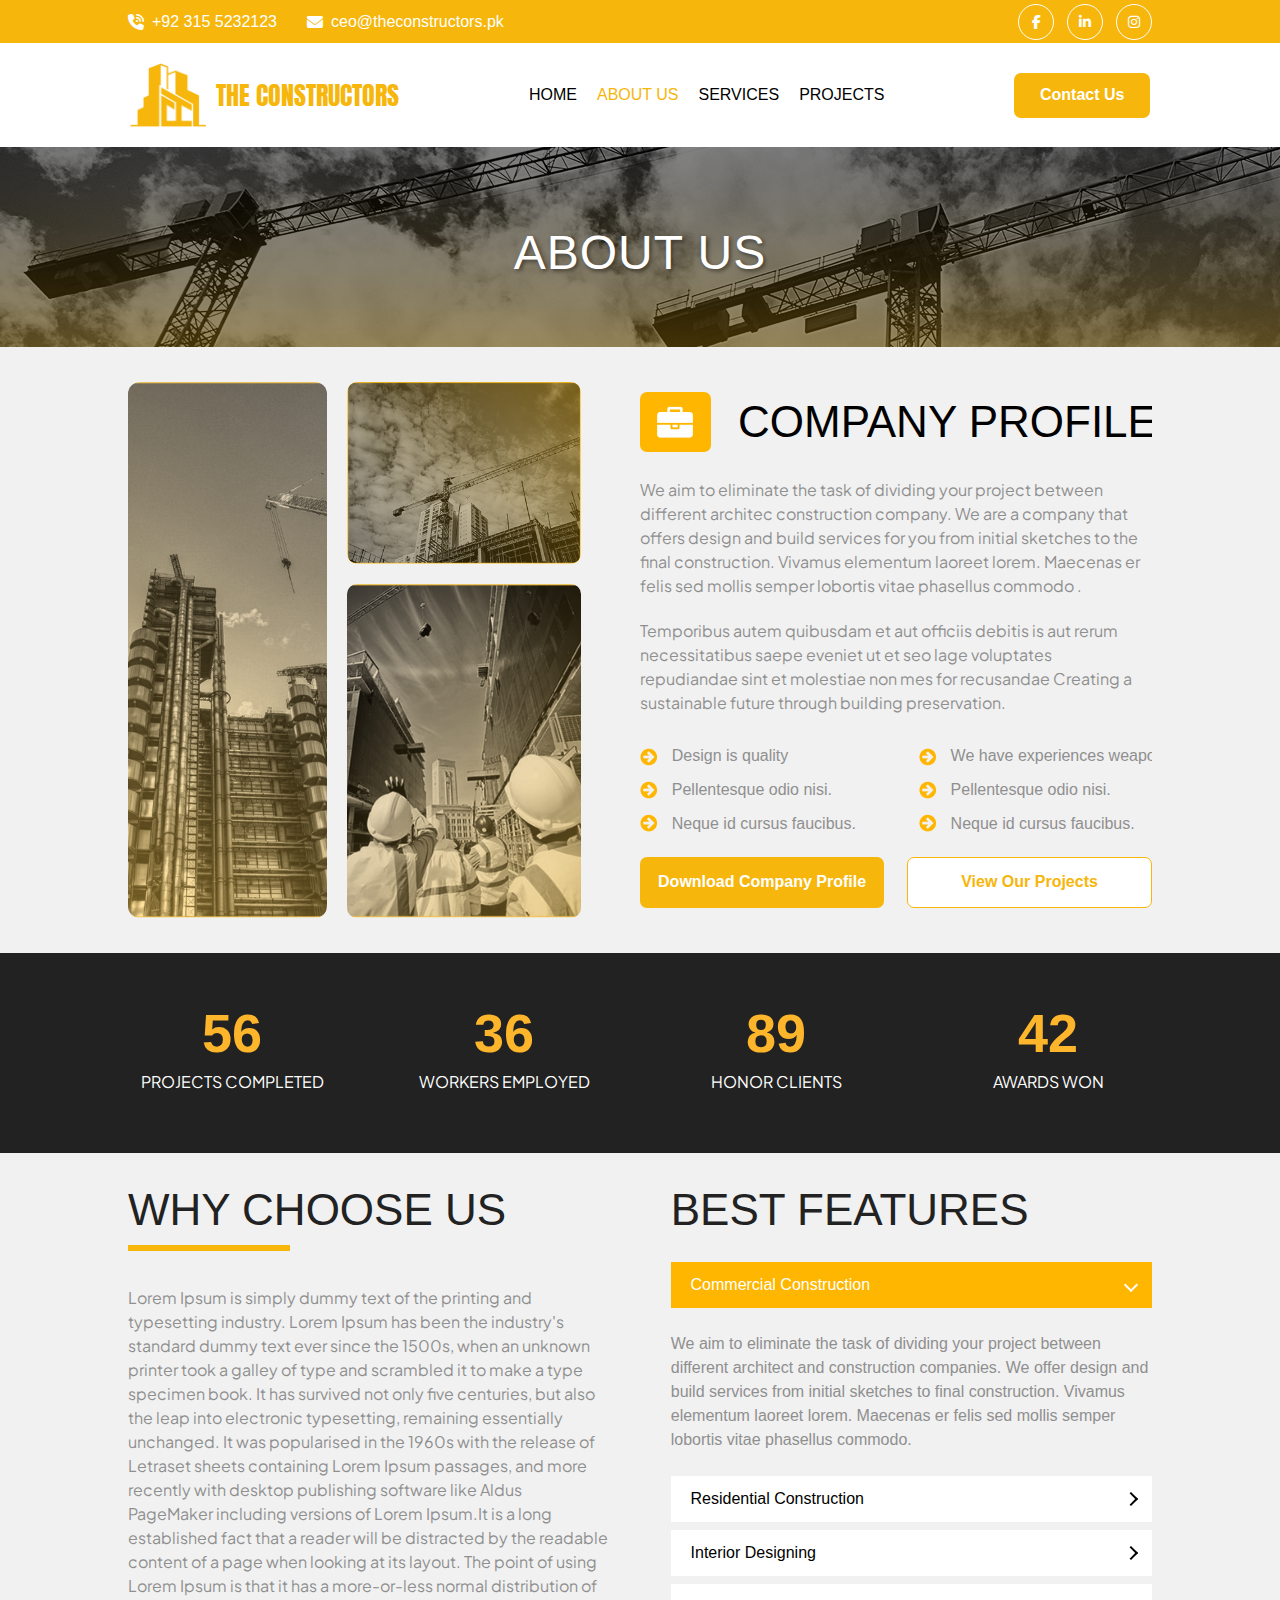
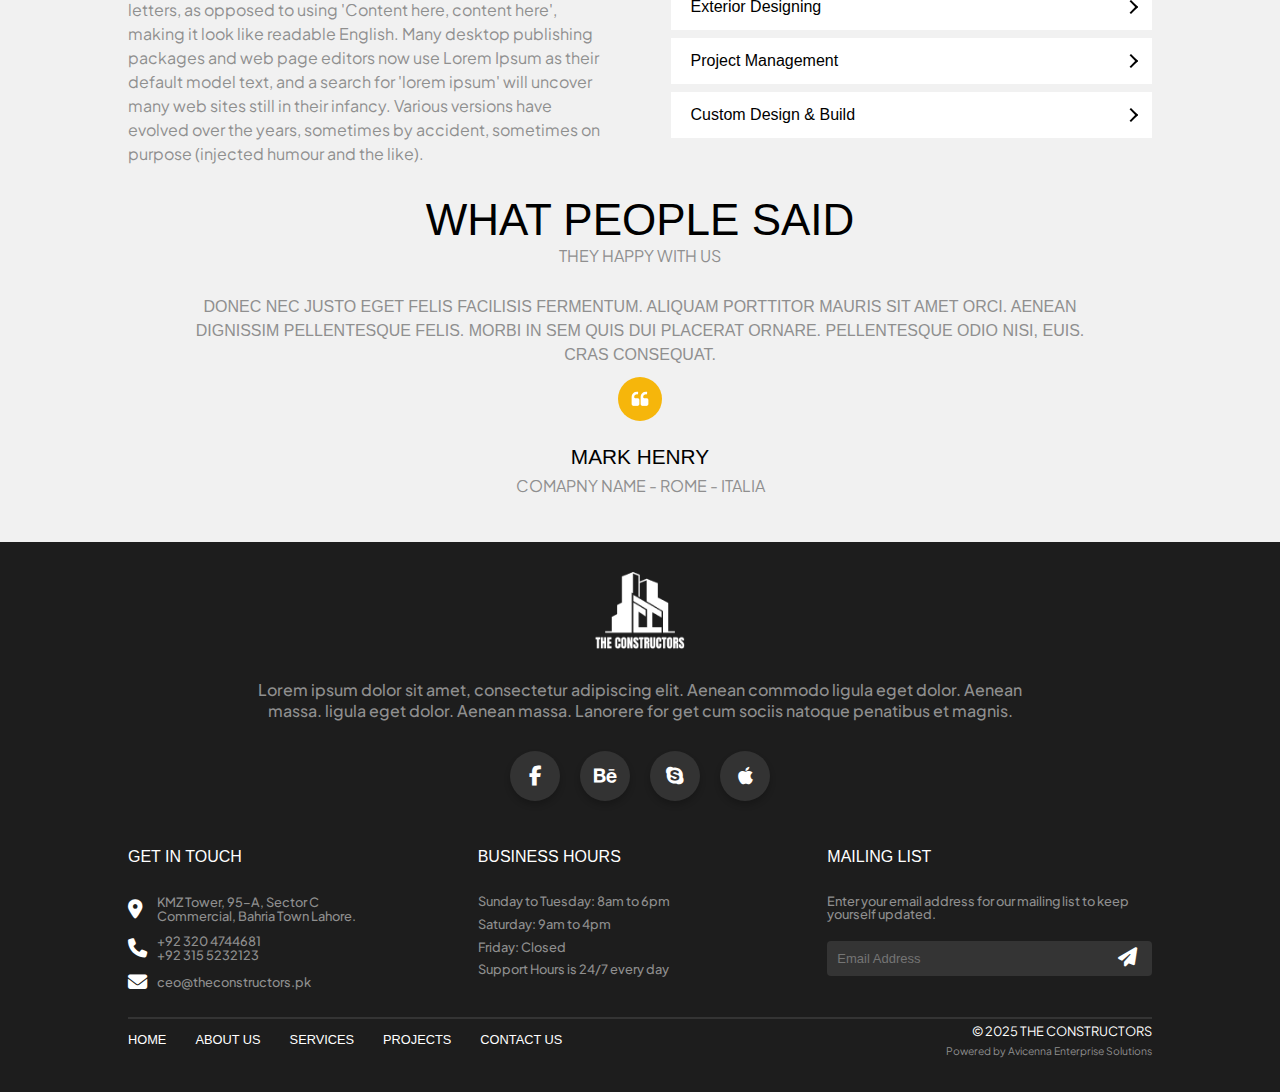
<file: about.html>
<!DOCTYPE html>
<html lang="en">

<head>
  <meta charset="UTF-8">
  <meta name="viewport" content="width=device-width, initial-scale=1.0">
  <title>Document</title>
  <link rel="stylesheet" href="about.css">
  <link rel="stylesheet" href="https://cdnjs.cloudflare.com/ajax/libs/font-awesome/6.4.0/css/all.min.css" />
  <link rel="preconnect" href="https://fonts.googleapis.com">
  <link rel="preconnect" href="https://fonts.gstatic.com" crossorigin>
  <link href="https://fonts.googleapis.com/css2?family=Anton&display=swap" rel="stylesheet">
  <link href="https://api.fontshare.com/v2/css?f[]=clash-display@500&display=swap" rel="stylesheet">

  <link rel="preconnect" href="https://fonts.googleapis.com">
  <link rel="preconnect" href="https://fonts.gstatic.com" crossorigin>
  <link
    href="https://fonts.googleapis.com/css2?family=DM+Serif+Display&family=Playfair+Display:ital@0;1&family=Plus+Jakarta+Sans:ital,wght@0,200..800;1,200..800&display=swap"
    rel="stylesheet">
</head>

<body>

  
  <header class="header-container">
    <div class="nav1">
      <div class="contact-info">
        <div class="contact-item">
          <i class="fa-solid fa-phone-volume"></i>
          <span>+92 315 5232123</span>
        </div>
        <div class="contact-item">
          <i class="fas fa-envelope"></i>
          <span>ceo@theconstructors.pk</span>
        </div>
      </div>

      <div class="social-icons">
        <div class="icon-circle">
          <i class="fab fa-facebook-f"></i>
        </div>
        <div class="icon-circle">
          <i class="fab fa-linkedin-in"></i>
        </div>
        <div class="icon-circle">
          <i class="fab fa-instagram"></i>
        </div>
      </div>
    </div>

    <div class="nav2">
      <nav class="container-nav2">
        <div class="logo">
          <div class="logo-image">
            <img src="./images/logoBrand.png" alt="logo" class="logoImage">
            <span>THE CONSTRUCTORS</span>
          </div>
        </div>
        <ul class="nav-links">
          <li><a href="./index.html" class="active-link">HOME</a></li>
          <li><a href="./about.html">ABOUT US</a></li>
          <li><a href="./services.html">SERVICES</a></li>
          <li><a href="./project.html">PROJECTS</a></li>
        </ul>
        <div class="hamburger">
          <button class="nav-button">
            <a href="./contact.html"> Contact Us</a>
          </button>
          <div class="hamburger-menu">☰</div>
        </div>
      </nav>

      <!-- Mobile Menu -->
      <div class="mobile-menu-links">
        <ul class="mobile-active-links">
          <li><a href="./index.html" class="mobile-active-link">HOME</a></li>
          <li><a href="./about.html">ABOUT US</a></li>
          <li><a href="./services.html">SERVICES</a></li>
          <li><a href="./project.html">PROJECTS</a></li>
          <li><a href="./contact.html">CONTACT US</a></li>
        </ul>
      </div>
    </div>
  </header>

  <section class="project-container">

    <div class="project-image">
      <img src="./images/banner.png" alt="About Us" class="aboutImage">
    </div>
    <div class="project-text">
      <div class="project-content">
        <h1>ABOUT US</h1>
      </div>


  </section>

  <section class="company-section">
    <section class="company-section-container">
      <div class="company-container">
        <div class="image-container">
          <div class="left-image">
            <img src="./images/about-company-image1.png" alt="Tall Building">
          </div>
          <div class="right-images">
            <img src="./images/about-company-image2.png" alt="Top Right" class="small-img">
            <img src="./images/about-company-image3.png" alt="Bottom Right" class="small-img2">
          </div>
        </div>
        <div class="content">
          <div class="company-contact">
            <div class="company-contact-info">
              <div class="title-row">
                <div class="icon-box"><img src="./images/about-company-png.png" alt="png"></div>
                <h2>COMPANY PROFILE</h2>
              </div>

              <div class="company-desc">
                <p class="desc">
                  We aim to eliminate the task of dividing your project between different architec construction company.
                  We are a company that offers design and build services for you from initial sketches to the final
                  construction. Vivamus elementum laoreet lorem. Maecenas er felis sed mollis semper lobortis vitae
                  phasellus commodo .
                </p>
                <p class="desc">
                  Temporibus autem quibusdam et aut officiis debitis is aut rerum necessitatibus saepe eveniet ut et seo
                  lage voluptates repudiandae sint et molestiae non mes for recusandae Creating a sustainable future
                  through building preservation.
                </p>
              </div>
            </div>

            <div class="features">
              <div class="features-list1">
                <img src="./images/aboutArrow.png" alt="" srcset="">
                <ul>
                  <li>Design is quality</li>
                  <li>Pellentesque odio nisi.</li>
                  <li>Neque id cursus faucibus.</li>
                </ul>
              </div>

              <div class="features-list2">
                <img src="./images/aboutArrow.png" alt="" srcset="">
                <ul>
                  <li>We have experiences weapons.</li>
                  <li>Pellentesque odio nisi.</li>
                  <li>Neque id cursus faucibus.</li>
                </ul>
              </div>
              <ul>

              </ul>
            </div>
          </div>

          <div class="buttons">
            <button class="company-profile-btn">Download Company Profile</button>
            <button class="our-project-btn">View Our Projects</button>
          </div>
        </div>

      </div>
    </section>

    <section class="company-records">
      <div class="company-records-container">
        <div class="record-info">
          <h1>56</h1>
          <p>PROJECTS COMPLETED</p>
        </div>
        <div class="record-info">
          <h1>36</h1>
          <p>WORKERS EMPLOYED</p>
        </div>
        <div class="record-info">
          <h1>89</h1>
          <p>HONOR CLIENTS</p>
        </div>
        <div class="record-info">
          <h1>42</h1>
          <p>AWARDS WON</p>
        </div>
      </div>
    </section>


    <section class="company-why-choose-us">
      <div class="left">
        <div class="left-content-heading">
          <div class="left-content-main">
            <h2>WHY CHOOSE US</h2>
          </div>
          <div class="underline"></div>
        </div>
        <div class="left-content-desc">
          <p>
            Lorem Ipsum is simply dummy text of the printing and typesetting industry. Lorem Ipsum has been the
            industry's standard dummy text ever since the 1500s, when an unknown printer took a galley of type and
            scrambled it to make a type specimen book. It has survived not only five centuries, but also the leap into
            electronic typesetting, remaining essentially unchanged. It was popularised in the 1960s with the release of
            Letraset sheets containing Lorem Ipsum passages, and more recently with desktop publishing software like
            Aldus PageMaker including versions of Lorem Ipsum.It is a long established fact that a reader will be
            distracted by the readable content of a page when looking at its layout. The point of using Lorem Ipsum is
            that it has a more-or-less normal distribution of letters, as opposed to using 'Content here, content here',
            making it look like readable English. Many desktop publishing packages and web page editors now use Lorem
            Ipsum as their default model text, and a search for 'lorem ipsum' will uncover many web sites still in their
            infancy. Various versions have evolved over the years, sometimes by accident, sometimes on purpose (injected
            humour and the like).
          </p>
        </div>

      </div>


      <div class="right">
        <div>
          <h2>BEST FEATURES</h2>
        </div>
        <div class="feature-list">
          <div class="feature-item activeDF">Commercial Construction</div>
          <div class="feature-description" style="display: flex;">
            We aim to eliminate the task of dividing your project between different architect and construction
            companies. We
            offer design and build services from initial sketches to final construction. Vivamus elementum laoreet
            lorem.
            Maecenas er felis sed mollis semper lobortis vitae phasellus commodo.
          </div>

          <div class="feature-item">Residential Construction</div>
          <div class="feature-description">
            Our team specializes in creating beautiful, functional living spaces that cater to your unique lifestyle and
            preferences. Ut enim ad minim veniam, quis nostrud exercitation ullamco laboris nisi ut aliquip ex ea
            commodo
            consequat.
          </div>

          <div class="feature-item">Interior Designing</div>
          <div class="feature-description">
            We transform interiors with a touch of elegance and creativity, ensuring every space reflects your
            personality
            and needs.
          </div>

          <div class="feature-item">Exterior Designing</div>
          <div class="feature-description">
            We blend aesthetics and functionality to create stunning exteriors that leave lasting impressions.
          </div>

          <div class="feature-item">Project Management</div>
          <div class="feature-description">
            We manage your projects from start to finish, ensuring they are delivered on time and within budget.
          </div>

          <div class="feature-item">Custom Design & Build</div>
          <div class="feature-description">
            We tailor design and construction solutions to meet your specific requirements, delivering results that
            exceed
            expectations.
          </div>
        </div>
      </div>

    </section>


    <section class="our-service">
      <div class="our-service-heading">
        <h1>WHAT PEOPLE SAID</h1>
        <p>THEY HAPPY WITH US</p>
      </div>
      <div class="our-service-desc">
        <div class="desc-heading">Donec nec justo eget felis facilisis fermentum. Aliquam porttitor mauris sit amet
          orci. Aenean dignissim
          pellentesque felis. Morbi in sem quis dui placerat ornare. Pellentesque odio nisi, euis. Cras consequat.</div>
        <div class="semicolen"><img src="./images/semicolen.png" alt=""></div>
        <div class="services-info">
          <h3>MARK HENRY</h3>
          <p>COMAPNY NAME - ROME - ITALIA</p>
        </div>

      </div>
    </section>

  </section>

  <footer class="site-footer">
    <div class="footer-top">
      <img src="./images/footerLogo.png" alt="The Constructors Logo" class="footer-logo" />
      <p class="footer-desc">
        Lorem ipsum dolor sit amet, consectetur adipiscing elit. Aenean commodo ligula eget dolor. Aenean massa.
        ligula eget dolor. Aenean massa. Lanorere for get cum sociis natoque penatibus et magnis.
      </p>
      <div class="footer-socials">
        <a href="#"><i class="fa-brands fa-facebook-f"></i></a>
        <a href="#"><i class="fa-brands fa-behance"></i></a>
        <a href="#"><i class="fa-brands fa-skype"></i></a>
        <a href="#"><i class="fa-brands fa-apple"></i></a>
      </div>
    </div>

    <div class="footer-columns">
      <div class="footer-col">
        <h4>GET IN TOUCH</h4>
         <p> <i class="fa-solid fa-location-dot"></i>KMZ Tower, 95–A, Sector C<br />Commercial, Bahria Town Lahore.</p>
        <p><i class="fa-solid fa-phone"></i> +92 320 4744681<br />+92 315 5232123</p>
        <p><i class="fa-solid fa-envelope"></i> ceo@theconstructors.pk</p>
      </div>

      <div class="footer-col sub-col">
        <h4>BUSINESS HOURS</h4>
        <p>Sunday to Tuesday: 8am to 6pm</p>
        <p>Saturday: 9am to 4pm</p>
        <p>Friday: Closed</p>
        <p>Support Hours is 24/7 every day</p>
      </div>

      <div class="footer-col sub-col">
        <h4>MAILING LIST</h4>
        <p>Enter your email address for our mailing list to keep yourself updated.</p>
        <form class="email-form">
          <input type="email" placeholder="Email Address" />
          <button type="submit"><i class="fa-solid fa-paper-plane"></i></button>
        </form>
      </div>
    </div>

    <div class="footer-bottom">
      <nav class="footer-nav">
         <nav class="footer-nav">
        <a href="index.html">HOME</a>
        <a href="about.html">ABOUT US</a>
        <a href="services.html">SERVICES</a>
        <a href="project.html">PROJECTS</a>
        <a href="contact.html">CONTACT US</a>
      </nav>
      </nav>
     <div class="footer-right">
      <p class="copyright">© 2025 THE CONSTRUCTORS</p>
      <a href="https://avicennaenterprise.com"><p class="powered-by">Powered by Avicenna Enterprise Solutions</p></a>
    </div>
    </div>
  </footer>

  <script src="./script.js"></script>
</body>

</html>
</file>
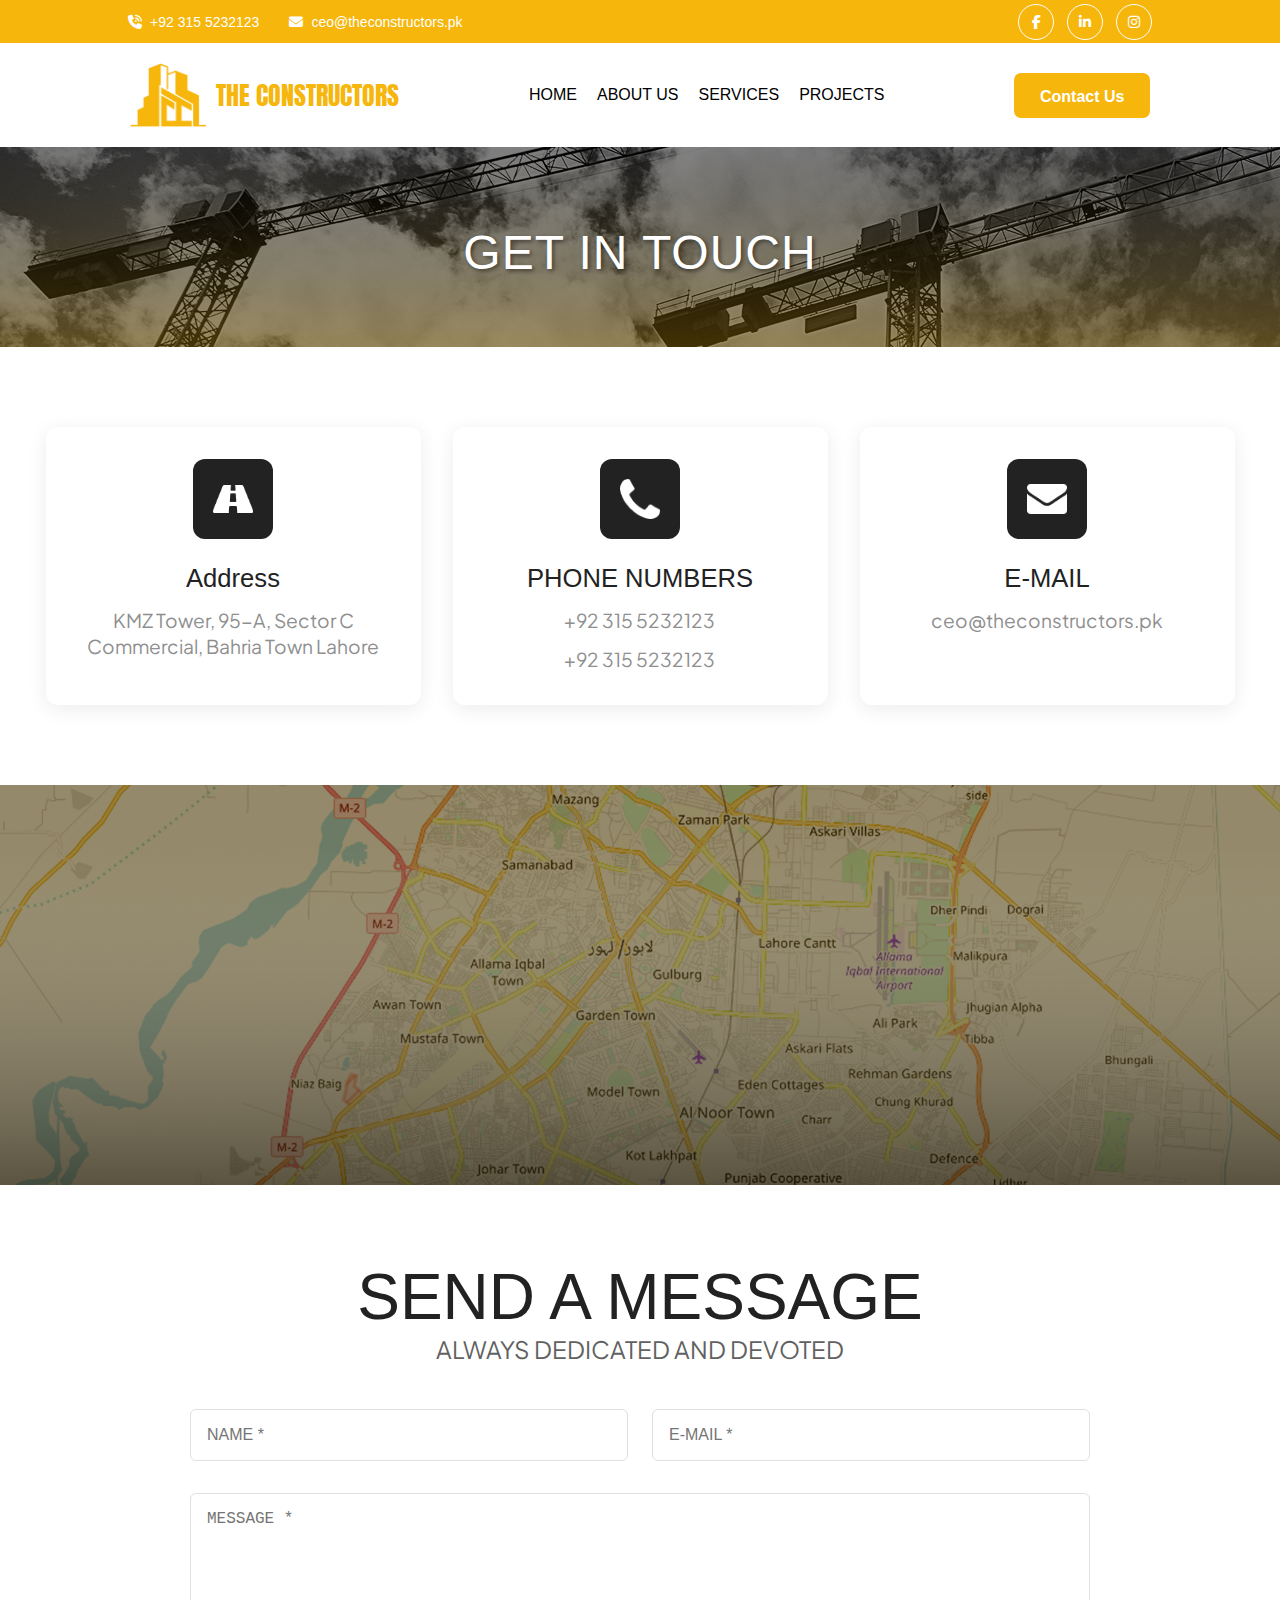
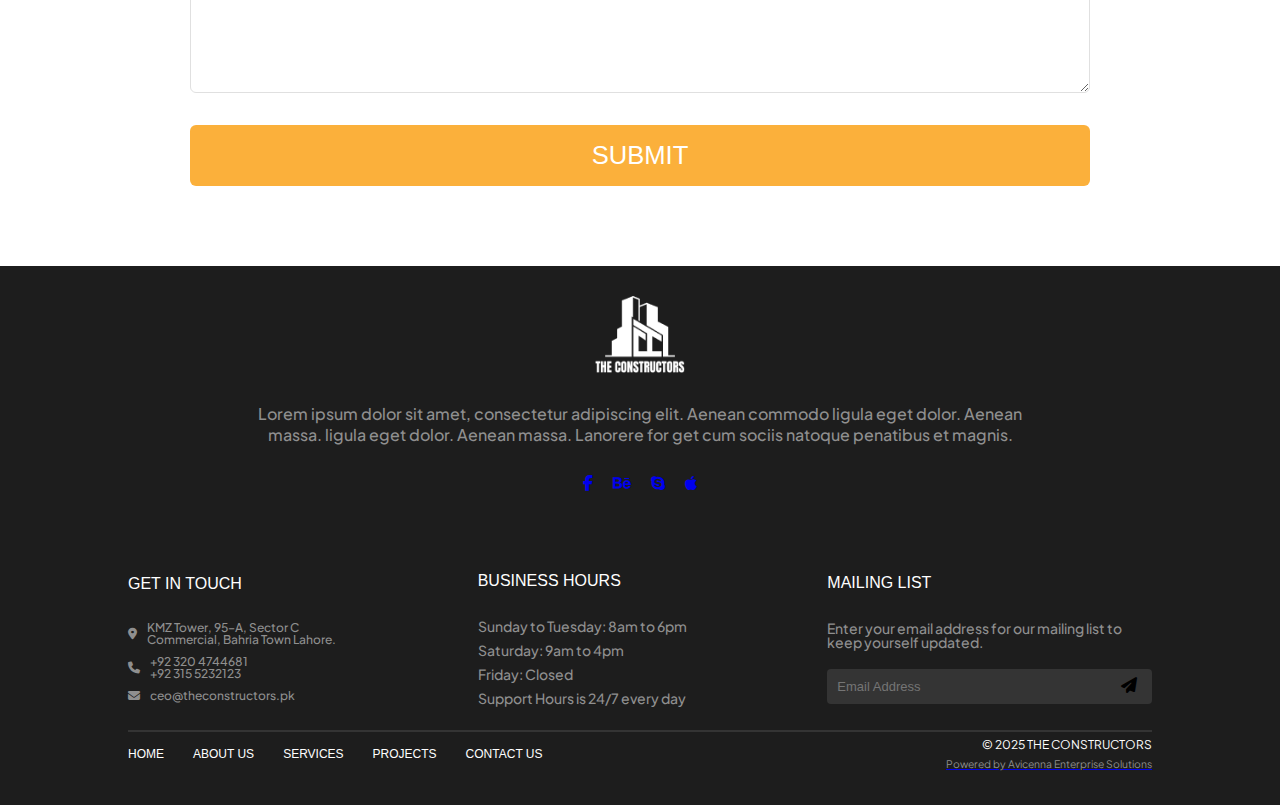
<file: contact.html>
<!DOCTYPE html>
<html lang="en">

<head>
  <meta charset="UTF-8">
  <meta name="viewport" content="width=device-width, initial-scale=1.0">
  <title>Document</title>
  <link rel="stylesheet" href="contact.css">
  <link rel="stylesheet" href="https://cdnjs.cloudflare.com/ajax/libs/font-awesome/6.4.0/css/all.min.css" />
  <link rel="preconnect" href="https://fonts.googleapis.com">
  <link rel="preconnect" href="https://fonts.gstatic.com" crossorigin>
  <link href="https://fonts.googleapis.com/css2?family=Anton&display=swap" rel="stylesheet">
  <link href="https://api.fontshare.com/v2/css?f[]=clash-display@500&display=swap" rel="stylesheet">
  <link rel="preconnect" href="https://fonts.googleapis.com">
  <link rel="preconnect" href="https://fonts.gstatic.com" crossorigin>
  <link
    href="https://fonts.googleapis.com/css2?family=DM+Serif+Display&family=Playfair+Display:ital@0;1&family=Plus+Jakarta+Sans:ital,wght@0,200..800;1,200..800&display=swap"
    rel="stylesheet">

</head>

<body>

  
  <header class="header-container">
    <div class="nav1">
      <div class="contact-info">
        <div class="contact-item">
          <i class="fa-solid fa-phone-volume"></i>
          <span>+92 315 5232123</span>
        </div>
        <div class="contact-item">
          <i class="fas fa-envelope"></i>
          <span>ceo@theconstructors.pk</span>
        </div>
      </div>

      <div class="social-icons">
        <div class="icon-circle">
          <i class="fab fa-facebook-f"></i>
        </div>
        <div class="icon-circle">
          <i class="fab fa-linkedin-in"></i>
        </div>
        <div class="icon-circle">
          <i class="fab fa-instagram"></i>
        </div>
      </div>
    </div>

    <div class="nav2">
      <nav class="container-nav2">
        <div class="logo">
          <div class="logo-image">
            <img src="./images/logoBrand.png" alt="logo" class="logoImage">
            <span>THE CONSTRUCTORS</span>
          </div>
        </div>
        <ul class="nav-links">
          <li><a href="./index.html" class="active-link">HOME</a></li>
          <li><a href="./about.html">ABOUT US</a></li>
          <li><a href="./services.html">SERVICES</a></li>
          <li><a href="./project.html">PROJECTS</a></li>
        </ul>
        <div class="hamburger">
          <button class="nav-button">
            <a href="./contact.html"> Contact Us</a>
          </button>
          <div class="hamburger-menu">☰</div>
        </div>
      </nav>

      <!-- Mobile Menu -->
      <div class="mobile-menu-links">
        <ul class="mobile-active-links">
          <li><a href="./index.html" class="mobile-active-link">HOME</a></li>
          <li><a href="./about.html">ABOUT US</a></li>
          <li><a href="./services.html">SERVICES</a></li>
          <li><a href="./project.html">PROJECTS</a></li>
          <li><a href="./contact.html">CONTACT US</a></li>
        </ul>
      </div>
    </div>
  </header>

  <section class="project-container">

    <div class="project-image">
      <img src="./images/banner.png" alt="About Us" class="aboutImage">
    </div>
    <div class="project-text">
      <div class="project-content">
        <h1>GET IN TOUCH</h1>
      </div>
    </div>

  </section>

  <section class="contact-container">
    <section class="address-container">
      <div class="address-content">
        <div class="address-icon">
          <img src="./images/contact-img.png" alt="">
        </div>
        <div class="address-text">
          <h2>Address</h2>
          <p>KMZ Tower, 95-A, Sector C Commercial, Bahria Town Lahore</p>
        </div>
      </div>

      <div class="address-content">
        <div class="address-icon">
          <img src="./images/phone-icon.png" alt="">
        </div>
        <div class="address-text">
          <h2>PHONE NUMBERS</h2>
          <p>+92 315 5232123</p>
          <p>+92 315 5232123</p>
        </div>
      </div>

      <div class="address-content">
        <div class="address-icon">
          <img src="./images/email-logo.png" alt="">
        </div>
        <div class="address-text">
          <h2>E-MAIL</h2>
          <p>ceo@theconstructors.pk</p>
        </div>
      </div>
    </section>

    <section class="map-container">
      <img src="./images/map.png" alt="" srcset="">
    </section>


    <section class="form-container">


      <div class="form-content">
        <div class="form-heading">
          <h1>SEND A MESSAGE</h1>
          <p>ALWAYS DEDICATED AND DEVOTED</p>
        </div>
        <form action="#">
          <div class="input-row">
            <input type="text" placeholder="NAME *" required>
            <input type="email" placeholder="E-MAIL *" required>
          </div>
          <textarea placeholder="MESSAGE *" required></textarea>
          <button type="submit">SUBMIT</button>
        </form>
      </div>


    </section>

  </section>


  <footer class="site-footer">
    <div class="footer-top">
      <img src="./images/footerLogo.png" alt="The Constructors Logo" class="footer-logo" />
      <p class="footer-desc">
        Lorem ipsum dolor sit amet, consectetur adipiscing elit. Aenean commodo ligula eget dolor. Aenean massa.
        ligula eget dolor. Aenean massa. Lanorere for get cum sociis natoque penatibus et magnis.
      </p>
      <div class="footer-socials">
        <a href="#"><i class="fa-brands fa-facebook-f"></i></a>
        <a href="#"><i class="fa-brands fa-behance"></i></a>
        <a href="#"><i class="fa-brands fa-skype"></i></a>
        <a href="#"><i class="fa-brands fa-apple"></i></a>
      </div>
    </div>

    <div class="footer-columns">
      <div class="footer-col">
        <h4>GET IN TOUCH</h4>
        <p> <i class="fa-solid fa-location-dot"></i>KMZ Tower, 95–A, Sector C<br />Commercial, Bahria Town Lahore.</p>
        <p><i class="fa-solid fa-phone"></i> +92 320 4744681<br />+92 315 5232123</p>
        <p><i class="fa-solid fa-envelope"></i> ceo@theconstructors.pk</p>
      </div>

      <div class="footer-col sub-col">
        <h4>BUSINESS HOURS</h4>
        <p>Sunday to Tuesday: 8am to 6pm</p>
        <p>Saturday: 9am to 4pm</p>
        <p>Friday: Closed</p>
        <p>Support Hours is 24/7 every day</p>
      </div>

      <div class="footer-col sub-col">
        <h4>MAILING LIST</h4>
        <p>Enter your email address for our mailing list to keep yourself updated.</p>
        <form class="email-form">
          <input type="email" placeholder="Email Address" />
          <button type="submit"><i class="fa-solid fa-paper-plane"></i></button>
        </form>
      </div>
    </div>

    <div class="footer-bottom">
      <nav class="footer-nav">
        <nav class="footer-nav">
        <a href="index.html">HOME</a>
        <a href="about.html">ABOUT US</a>
        <a href="services.html">SERVICES</a>
        <a href="project.html">PROJECTS</a>
        <a href="contact.html">CONTACT US</a>
      </nav>
      </nav>
     <div class="footer-right">
      <p class="copyright">© 2025 THE CONSTRUCTORS</p>
       <a href="https://avicennaenterprise.com"><p class="powered-by">Powered by Avicenna Enterprise Solutions</p></a>
    </div>
    </div>
  </footer>



  <script src="./script.js"></script>
</body>

</html>
</file>
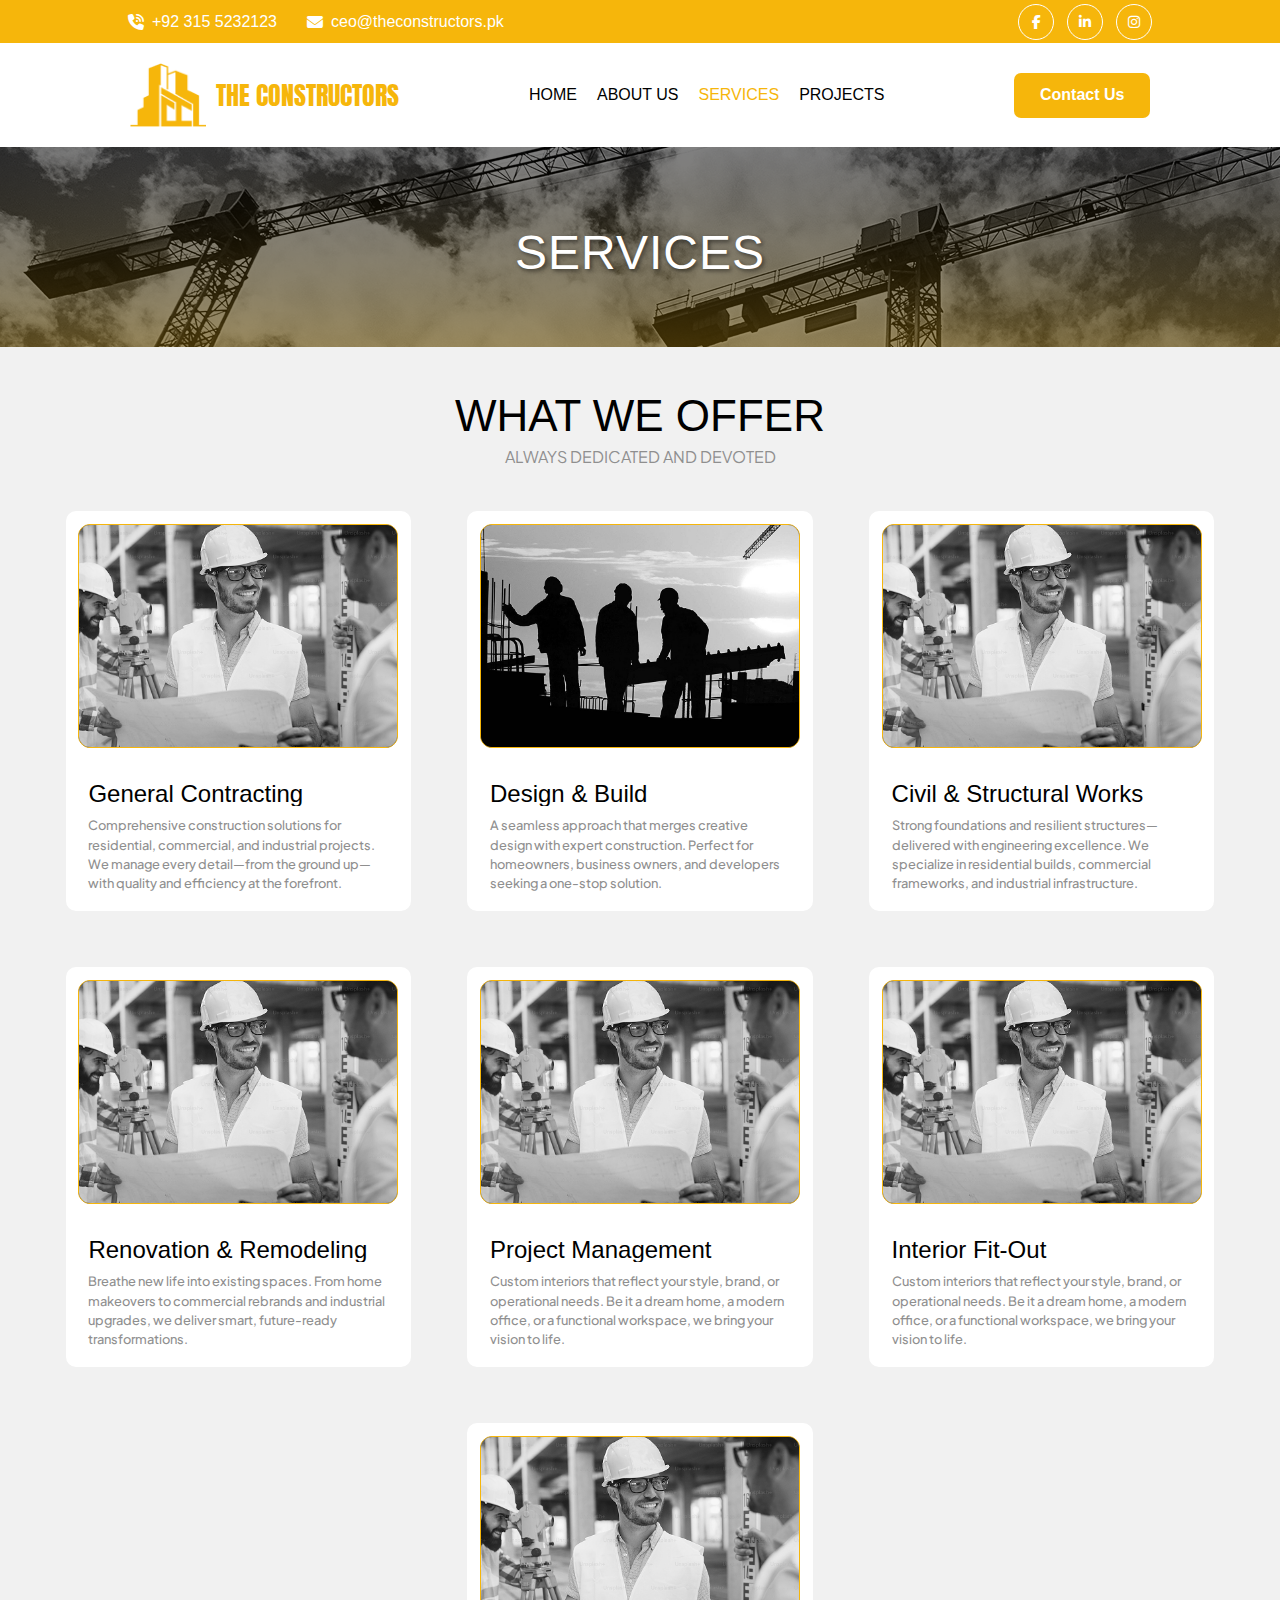
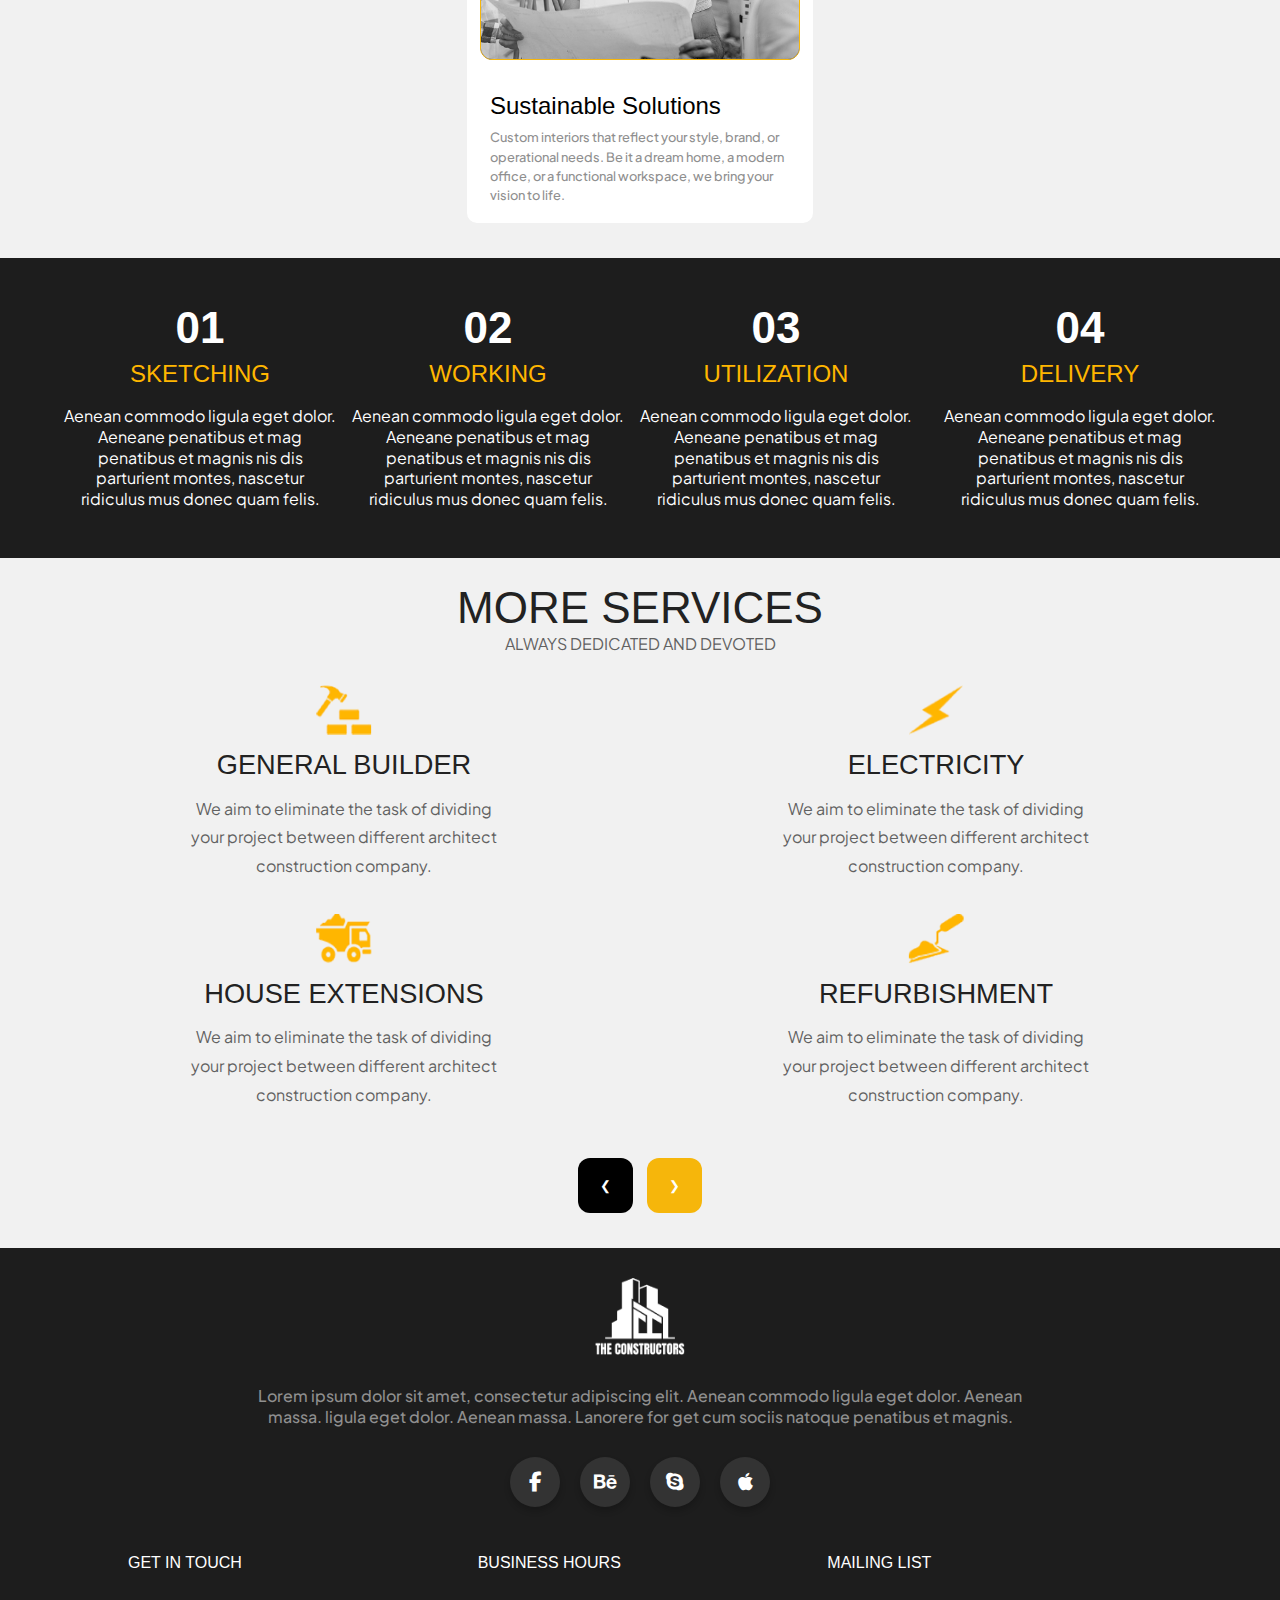
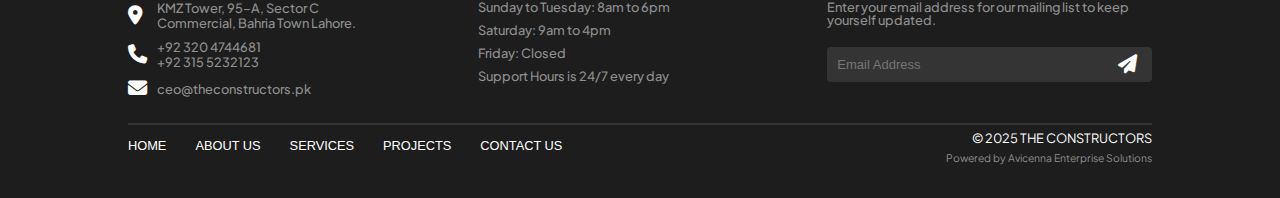
<file: services.html>
<!DOCTYPE html>
<html lang="en">

<head>
  <meta charset="UTF-8">
  <meta name="viewport" content="width=device-width, initial-scale=1.0">
  <title>Document</title>
  <link rel="stylesheet" href="services.css">
  <link rel="stylesheet" href="https://cdnjs.cloudflare.com/ajax/libs/font-awesome/6.4.0/css/all.min.css" />
  <link rel="preconnect" href="https://fonts.googleapis.com">
  <link rel="preconnect" href="https://fonts.gstatic.com" crossorigin>
  <link href="https://fonts.googleapis.com/css2?family=Anton&display=swap" rel="stylesheet">
  <link href="https://api.fontshare.com/v2/css?f[]=clash-display@500&display=swap" rel="stylesheet">

  <link rel="preconnect" href="https://fonts.googleapis.com">
  <link rel="preconnect" href="https://fonts.gstatic.com" crossorigin>
  <link
    href="https://fonts.googleapis.com/css2?family=DM+Serif+Display&family=Playfair+Display:ital@0;1&family=Plus+Jakarta+Sans:ital,wght@0,200..800;1,200..800&display=swap"
    rel="stylesheet">

</head>

<body>

   <header class="header-container">
    <div class="nav1">
      <div class="contact-info">
        <div class="contact-item">
          <i class="fa-solid fa-phone-volume"></i>
          <span>+92 315 5232123</span>
        </div>
        <div class="contact-item">
          <i class="fas fa-envelope"></i>
          <span>ceo@theconstructors.pk</span>
        </div>
      </div>
  
      <div class="social-icons">
        <div class="icon-circle">
          <i class="fab fa-facebook-f"></i>
        </div>
        <div class="icon-circle">
          <i class="fab fa-linkedin-in"></i>
        </div>
        <div class="icon-circle">
          <i class="fab fa-instagram"></i>
        </div>
      </div>
    </div>
  
    <div class="nav2">
      <nav class="container-nav2">
        <div class="logo">
          <div class="logo-image">
            <a href="index.html"><img src="./images/logoBrand.png" alt="logo" class="logoImage">
            <span>THE CONSTRUCTORS</span>
            </a>
          </div>
        </div>
        <ul class="nav-links">
          <li><a href="index.html" class="active-link">HOME</a></li>
          <li><a href="about.html">ABOUT US</a></li>
          <li><a href="services.html">SERVICES</a></li>
          <li><a href="project.html">PROJECTS</a></li>
        </ul>
        <div class="hamburger">
          <a href="./contact.html"> 
             <button  class="nav-button">
           Contact Us
          </button></a>
          <div class="hamburger-menu">☰</div>
        </div>
      </nav>
      
      <!-- Mobile Menu -->
      <div class="mobile-menu-links">
        <ul class="mobile-active-links">
          <li><a href="index.html" class="mobile-active-link">HOME</a></li>
          <li><a href="about.html">ABOUT US</a></li>
          <li><a href="services.html">SERVICES</a></li>
          <li><a href="project.html">PROJECTS</a></li>
          <li><a href="contact.html">CONTACT US</a></li>
        </ul>
      </div>
    </div>
  </header>

    <section class="project-container">

        <div class="project-image">
            <img src="./images/banner.png" alt="About Us" class="aboutImage">
        </div>
        <div class="project-text">
            <div class="project-content">
                <h1>SERVICES</h1>
            </div>


    </section>

  <section class="services-container">
    <section class="we-offers">
      <div class="offers-main-heading">
        <h1>WHAT WE OFFER</h1>
        <p>ALWAYS DEDICATED AND DEVOTED</p>
      </div>

      <div class="offers-content">
        <div class="offer-card">
          <img src="./images/projectPic4.png" alt="Offer 1" class="offer-image">
          <div class="card-content">
            <h2> General Contracting</h2>
            <p>Comprehensive construction solutions for residential, commercial, and industrial projects. We manage every detail—from the ground up—with quality and efficiency at the forefront.</p>

          </div>
        </div>


        <div class="offer-card">
          <img src="./images/projectPic1.png" alt="Offer 1" class="offer-image">
          <div class="card-content">
            <h2>Design & Build</h2>
            <p>A seamless approach that merges creative design with expert construction. Perfect for homeowners, business owners, and developers seeking a one-stop solution.</p>

          </div>
        </div>


        <div class="offer-card">
          <img src="./images/projectPic4.png" alt="Offer 1" class="offer-image">
          <div class="card-content">
            <h2>Civil & Structural Works</h2>
            <p>Strong foundations and resilient structures—delivered with engineering excellence. We specialize in residential builds, commercial frameworks, and industrial infrastructure.</p>

          </div>
        </div>

        <div class="offer-card">
          <img src="./images/projectPic4.png" alt="Offer 1" class="offer-image">
          <div class="card-content">
            <h2>Renovation & Remodeling</h2>
            <p>Breathe new life into existing spaces. From home makeovers to commercial rebrands and industrial upgrades, we deliver smart, future-ready transformations.</p>

          </div>
        </div>


        <div class="offer-card">
          <img src="./images/projectPic4.png" alt="Offer 1" class="offer-image">
          <div class="card-content">
            <h2>Project Management</h2>
            <p>Custom interiors that reflect your style, brand, or operational needs. Be it a dream home, a modern office, or a functional workspace, we bring your vision to life.</p>

          </div>
        </div>


        <div class="offer-card">
          <img src="./images/projectPic4.png" alt="Offer 1" class="offer-image">
          <div class="card-content">
            <h2>Interior Fit-Out</h2>
            <p>Custom interiors that reflect your style, brand, or operational needs. Be it a dream home, a modern office, or a functional workspace, we bring your vision to life.</p>

          </div>
        </div>


        
        <div class="offer-card">
          <img src="./images/projectPic4.png" alt="Offer 1" class="offer-image">
          <div class="card-content">
            <h2>Sustainable Solutions</h2>
            <p>Custom interiors that reflect your style, brand, or operational needs. Be it a dream home, a modern office, or a functional workspace, we bring your vision to life.</p>

          </div>
        </div>

  

      </div>
    </section>


    <section class="service-records">

      <div class="service-records-container">
        <div class="record-info">
          <div class="record-info-heading">
            <h1>01</h1>
            <h2>SKETCHING</h2>
          </div>
          <p>Aenean commodo ligula eget dolor. Aeneane penatibus et mag penatibus et magnis nis dis parturient montes,
            nascetur ridiculus mus donec quam felis.</p>
        </div>
        <div class="record-info">
          <div class="record-info-heading">
            <h1>02</h1>
            <h2>WORKING</h2>
          </div>

          <p>Aenean commodo ligula eget dolor. Aeneane penatibus et mag penatibus et magnis nis dis parturient montes,
            nascetur ridiculus mus donec quam felis.</p>
        </div>
        <div class="record-info">
          <div class="record-info-heading">
            <h1>03</h1>
            <h2>UTILIZATION</h2>
          </div>

          <p>Aenean commodo ligula eget dolor. Aeneane penatibus et mag penatibus et magnis nis dis parturient montes,
            nascetur ridiculus mus donec quam felis.
        </div>
        </p>
        <div class="record-info">
          <div class="record-info-heading">
            <h1>04</h1>
            <h2>DELIVERY</h2>
          </div>

          <p>Aenean commodo ligula eget dolor. Aeneane penatibus et mag penatibus et magnis nis dis parturient montes,
            nascetur ridiculus mus donec quam felis.</p>
        </div>
      </div>

    </section>


    <section class="more-services">
      <div class="more-services-container">
        <div class="more-services-heading">
          <h1>MORE SERVICES</h1>
          <p>ALWAYS DEDICATED AND DEVOTED</p>
        </div>
        <div class="more-services-container-content">
          <div class="more-service-item">

            <img src="./images/hammar.png" alt="General Builder">

            <h3>GENERAL BUILDER</h3>
            <p>We aim to eliminate the task of dividing your project between different architect construction company.
            </p>
          </div>
          <div class="more-service-item">

            <img src="./images/electricity.png" alt="Electricity">

            <h3>ELECTRICITY</h3>
            <p>We aim to eliminate the task of dividing your project between different architect construction company.
            </p>
          </div>
          <div class="more-service-item">

            <img src="./images/truck.png" alt="House Extensions">

            <h3>HOUSE EXTENSIONS</h3>
            <p>We aim to eliminate the task of dividing your project between different architect construction company.
            </p>
          </div>
          <div class="more-service-item">

            <img src="./images/kai.png" alt="Refurbishment">

            <h3>REFURBISHMENT</h3>
            <p>We aim to eliminate the task of dividing your project between different architect construction company.
            </p>
          </div>

          <div class="more-service-item">

            <img src="./images/truck.png" alt="House Extensions">

            <h3>HOUSE EXTENSIONS</h3>
            <p>We aim to eliminate the task of dividing your project between different architect construction company.
            </p>
          </div>

          <div class="more-service-item">

            <img src="./images/hammar.png" alt="General Builder">

            <h3>GENERAL BUILDER</h3>
            <p>We aim to eliminate the task of dividing your project between different architect construction company.
            </p>
          </div>
          <div class="more-service-item">

            <img src="./images/electricity.png" alt="Electricity">

            <h3>ELECTRICITY</h3>
            <p>We aim to eliminate the task of dividing your project between different architect construction company.
            </p>
          </div>

          <div class="more-service-item">

            <img src="./images/truck.png" alt="House Extensions">

            <h3>HOUSE EXTENSIONS</h3>
            <p>We aim to eliminate the task of dividing your project between different architect construction company.
            </p>
          </div>
          

        </div>
      </div>
      <div class="pagination">
        <button class="pagination-btn">❮</button>
        <button class="pagination-btn active">❯</button>
      </div>
    </section>

  </section>



  <footer class="site-footer">
    <div class="footer-top">
      <img src="./images/footerLogo.png" alt="The Constructors Logo" class="footer-logo" />
      <p class="footer-desc">
        Lorem ipsum dolor sit amet, consectetur adipiscing elit. Aenean commodo ligula eget dolor. Aenean massa.
        ligula eget dolor. Aenean massa. Lanorere for get cum sociis natoque penatibus et magnis.
      </p>
      <div class="footer-socials">
        <a href="#"><i class="fa-brands fa-facebook-f"></i></a>
        <a href="#"><i class="fa-brands fa-behance"></i></a>
        <a href="#"><i class="fa-brands fa-skype"></i></a>
        <a href="#"><i class="fa-brands fa-apple"></i></a>
      </div>
    </div>

    <div class="footer-columns">
      <div class="footer-col">
        <h4>GET IN TOUCH</h4>
       <p> <i class="fa-solid fa-location-dot"></i>KMZ Tower, 95–A, Sector C<br />Commercial, Bahria Town Lahore.</p>
        <p><i class="fa-solid fa-phone"></i> +92 320 4744681<br />+92 315 5232123</p>
        <p><i class="fa-solid fa-envelope"></i> ceo@theconstructors.pk</p>
      </div>

      <div class="footer-col sub-col">
        <h4>BUSINESS HOURS</h4>
        <p>Sunday to Tuesday: 8am to 6pm</p>
        <p>Saturday: 9am to 4pm</p>
        <p>Friday: Closed</p>
        <p>Support Hours is 24/7 every day</p>
      </div>

      <div class="footer-col sub-col">
        <h4>MAILING LIST</h4>
        <p>Enter your email address for our mailing list to keep yourself updated.</p>
        <form class="email-form">
          <input type="email" placeholder="Email Address" />
          <button type="submit"><i class="fa-solid fa-paper-plane"></i></button>
        </form>
      </div>
    </div>

    <div class="footer-bottom">
      <nav class="footer-nav">
        <nav class="footer-nav">
        <a href="index.html">HOME</a>
        <a href="about.html">ABOUT US</a>
        <a href="services.html">SERVICES</a>
        <a href="project.html">PROJECTS</a>
        <a href="contact.html">CONTACT US</a>
      </nav>
      </nav>
      <div class="footer-right">
      <p class="copyright">© 2025 THE CONSTRUCTORS</p>
       <a href="https://avicennaenterprise.com"><p class="powered-by">Powered by Avicenna Enterprise Solutions</p></a>
    </div>
    </div>
  </footer>



  <script src="./script.js"></script>
</body>

</html>
</file>
<file: about.css>
h1,
h2,
h3 {
  font-family: 'Clash Display', sans-serif;
}

p {
  font-family: "Plus Jakarta Sans", sans-serif;
  font-optical-sizing: auto;
  font-weight: 400;
  font-style: normal;
}

* {
  margin: 0;
  padding: 0;
  box-sizing: border-box;
}

body {
  width: 100vw;
  min-height: 100vh;
  font-family: sans-serif;
  overflow-x: hidden;
}

/* Header Container */
.header-container {
  width: 100%;
  position: relative;
  z-index: 1000;
}

/* Top Navigation (nav1) */
.nav1 {
  width: 100%;
  height: 2.6875rem;
  background-color: #F6B60B;
  display: flex;
  justify-content: space-between;
  align-items: center;
  padding: 0 10%;
}

.contact-info {
  display: flex;
  gap: 1.875rem;
  align-items: center;
}

.contact-item {
  color: white;
  display: flex;
  align-items: center;
  gap: 0.5rem;
}

.contact-item img {
  width: 1.0625rem;
  height: 0.9375rem;
}

.contact-item span {
  font-weight: 500;
  font-size: 1rem;
  line-height: 1.75rem;
}

.social-icons {
  display: flex;
  gap: 0.8125rem;
  align-items: center;
}

.icon-circle {
  width: 2.25rem;
  height: 2.25rem;
  border: 1px solid white;
  color: white;
  border-radius: 50%;
  display: flex;
  justify-content: center;
  align-items: center;
  font-size: 0.875rem;
  cursor: pointer;
  transition: background-color 0.3s;
}

.icon-circle:hover {
  background-color: rgba(255, 255, 255, 0.1);
}

/* Main Navigation (nav2) */
.nav2 {
  height: 6.5rem;
  width: 100%;
  display: flex;
  justify-content: center;
  align-items: center;
  background-color: white;
}

.container-nav2 {
  display: flex;
  justify-content: space-evenly;
  align-items: center;
  width: 100%;
}

.logo-image {
  display: flex;
  align-items: center;
  white-space: nowrap;
}
  .logo-image a{
    text-decoration: none;
    display: flex;
    justify-content: center;
    align-items: center;
  }


.logo-image img {
  width: auto;
  height: auto;
}

.logo-image span {
  font-size: 1.0444rem;
  font-weight: 400;
  color: #F6B60B;
  margin-left: 0.625rem;
  font-family: "Anton", sans-serif;
}

.nav-links {
  list-style: none;
  display: flex;
  gap: 1.25rem;
  align-items: center;
}

.nav-links a {
  text-decoration: none;
  color: black;
  font-weight: 400;
  font-size: 1rem;
  transition: color 0.3s;
    font-family: 'Clash Display', sans-serif;
}

.nav-links a.active-link,
.nav-links a:hover {
  color: #F6B60B;
}

.hamburger div {
  display: none;
}

.mobile-menu-links {
  display: none;
  width: 100%;
  background-color: white;
  padding: 1.5rem 2rem;
  box-shadow: 0 0.5rem 1.25rem rgba(0, 0, 0, 0.12);
  position: absolute;
  top: 110%;
  left: 0;
  z-index: 1000;
  border-radius: 0 0 0.5rem 0.5rem;
  animation: fadeIn 0.3s ease-out;
    font-family: 'Clash Display', sans-serif;
}

.mobile-menu-links ul {
  list-style: none;
  display: flex;
  flex-direction: column;
  gap: 1rem;
  padding: 0;
  margin: 0;
}

.mobile-menu-links a {
  text-decoration: none;
  color: #333333;
  font-size: 1.1rem;
  font-weight: 500;
  padding: 0.75rem 1rem;
  border-radius: 0.375rem;
  transition: all 0.2s ease;
  display: block;
}

.mobile-menu-links a:hover {
  background-color: #e0a500;
  color: white;
  transform: translateX(0.25rem);
}

.mobile-menu-links .mobile-active-link {
  background-color: #e0a500;
  color: white;
  font-weight: 600;
}

@keyframes fadeIn {
  from {
    opacity: 0;
    transform: translateY(-0.625rem);
  }

  to {
    opacity: 1;
    transform: translateY(0);
  }
}

.nav-button {
  height: 2.8125rem;
  min-width: 8.5rem;
  background-color: #F6B60B;
  border-radius: 0.4375rem;
  border: none;
  font-size: 1rem;
  font-weight: 600;
  color: white;
  cursor: pointer;
  transition: opacity 0.3s;
}

.nav-button:hover {
  opacity: 0.9;
}

.nav-button a {
  text-decoration: none;
  color: white;
  display: inline-block;
}




.logo-image {
  display: flex;
  justify-content: center;
  align-items: center;
  white-space: nowrap;
  overflow: hidden;
  text-overflow: ellipsis;

}

.logo-image img {
  width: 76.5px;
  height: 64.76351165771484px;
}

.logo-image span {
  font-size: 25.71px;
  font-weight: 400;
  line-height: 40.62px;
  letter-spacing: 0%;
  color: #F6B60B;
  margin-left: 10px;
  font-family: "Anton", sans-serif;
}


/* Next Section */


.project-container {
  position: relative;
  width: 100%;
  height: 12.5rem;
  overflow: hidden;
  display: flex;
  align-items: center;
  justify-content: center;
  flex: 1;
}

.project-image {
  width: 100%;
  height: 100%;
  object-fit: cover;
  object-position: center;
  transition: transform 0.5s ease;
}

.project-container:hover .project-image {
  transform: scale(1.02);
}

.project-content {
  position: absolute;
  text-align: center;
  color: white;
  width: 90%;
  max-width: 75rem;
  z-index: 2;
  top: 55%;
  left: 50%;
  transform: translate(-50%, -50%);
}

.project-content h1 {
  font-size: clamp(2rem, 5vw, 3rem);
  font-weight: 500;
  text-shadow: 0.125rem 0.125rem 0.25rem rgba(0, 0, 0, 0.5);
  margin-bottom: 0.5rem;
  line-height: 1.2;
  letter-spacing: 0.0625rem;
  animation: fadeInUp 0.8s ease-out;
}

.project-content p {
  font-size: clamp(1rem, 2vw, 1.5rem);
  text-shadow: 0.0625rem 0.0625rem 0.125rem rgba(0, 0, 0, 0.5);
  max-width: 50rem;
  margin: 0 auto;
}

@keyframes fadeInUp {
  from {
    opacity: 0;
    transform: translateY(1.25rem);
  }

  to {
    opacity: 1;
    transform: translateY(0);
  }
}

.bg-container {
  position: relative;
  width: 100%;
  flex: 1;
  height: 18.75rem;
  overflow: hidden;
  display: flex;
  align-items: center;
  justify-content: flex-start;
}

.bg-image {
  width: 100%;
  height: 100%;
  object-fit: cover;
  object-position: center;
}

.bg-content {
  position: absolute;
  top: 50%;
  left: 50%;
  transform: translate(-50%, -50%);
  color: white;
  text-align: center;
  width: 100%;
}

.bg-content h1 {
  font-size: 3rem;
  font-weight: 600;
  text-shadow: 0.125rem 0.125rem 0.25rem rgba(0, 0, 0, 0.5);
}

.about-container {
  position: relative;
  width: 100%;
  height: 18.75rem;
  overflow: hidden;
}

.about-image {
  width: 100%;
  height: 100%;
  object-fit: cover;
  object-position: center;
}

.about-content {
  position: absolute;
  top: 50%;
  left: 50%;
  transform: translate(-50%, -50%);
  color: white;
  text-align: center;
  width: 100%;
  z-index: 2;
}

.about-content h1 {
  font-size: 3rem;
  font-weight: 600;
  text-shadow: 0.125rem 0.125rem 0.25rem rgba(0, 0, 0, 0.5);
}

/* ===== COMPANY SECTION ===== */

.company-section {
  width: 100%;
  height: auto;
  gap: 35px;
  display: flex;
  flex-direction: column;
  align-items: center;
  background-color: #F1F1F1;
  padding-top: 35px;
}

.company-section-container {
  width: 80%;
  height: auto;
  display: flex;
  justify-content: center;
  align-items: center;
}

.company-container {
  display: flex;
  justify-content: space-between;
  align-items: stretch;
  height: 100%;
  width: 100%;
}

.image-container {
  display: flex;
  gap: 1.25rem;
  width: 50%;
  height: auto;
  justify-content: center;
  overflow: hidden;
}

.left-image img {
  width: 100%;
  height: 100%;
  object-fit: cover;
  border-radius: 0.75rem;
  filter: sepia(0.4);
  border: 0.08625rem;
  border-color: #F6B60B;
}

.right-images {
  display: flex;
  flex-direction: column;
  gap: 1.25rem;
  width: 80%;
}

.right-images .small-img {
  width: 80%;
  height: auto;
  object-fit: cover;
  border-radius: 0.625rem;
}

.right-images .small-img2 {
  width: 80%;
  height: 100%;
  object-fit: cover;
  border-radius: 0.625rem;
  filter: sepia(0.4);
}

.content {
  height: 100%;
  width: 50%;
  display: flex;
  justify-content: space-between;
  flex-direction: column;
  gap: 0.75rem;
  overflow: hidden;
}

.company-contact {
  height: auto;
  width: 100%;
  display: flex;
  justify-content: space-between;
  align-items: left;
  flex-direction: column;
}

.company-contact-info {
  display: flex;
  justify-content: start;
  align-items: left;
  flex-direction: column;
  gap: 1.0625rem;
  height: auto;
  width: 100%;
}

.title-row {
  display: flex;
  align-items: center;
  width: 110%;
  height: 4.9375rem;
  gap: 1.7206rem;
}

.icon-box {
  background: #FFB600;
  border-radius: 0.4375rem;
  font-size: 1.25rem;
  width: 5.3369rem;
  height: 3.75rem;
  display: flex;
  justify-content: center;
  align-items: center;
}

.content h2 {
  display: flex;
  align-items: center;
  font-size: 2.75rem;
  font-weight: 500;
  line-height: 100%;
  letter-spacing: 0%;
  width: 100%;
  height: 4.9375rem;
}

.company-desc {
  width: 100%;
  height: auto;
}

.desc {
  color: #8F8F8F;
  font-size: 1rem;
  line-height: 1.5rem;
  letter-spacing: 0%;
  margin-bottom: 1.3rem;
}

.features {
  display: flex;
  justify-content: space-between;
  align-items: center;
  width: 110%;
  height: auto;
}

.features-list1 {
  display: flex;
  justify-content: start;
  align-items: center;
  gap: 0.8606rem;
  width: 22.8956rem;
  height: 6.83rem;
}

.features-list2 {
  display: flex;
  justify-content: start;
  align-items: center;
  gap: 0.8606rem;
  width: 23.3487rem;
  height: 6.83rem;
}

.features ul {
  list-style: none;
  color: #555;
  display: flex;
  flex-direction: column;
  justify-content: center;
  align-items: left;
}

.features li {
  margin: 0.5625rem 0%;
  font-size: 1rem;
  font-weight: 400;
  line-height: 100%;
  letter-spacing: 0%;
  color: #8F8F8F;
}

.buttons {
  display: flex;
  gap: 1.4375rem;
  width: 100%;
  height: 3.8125rem;
}

.company-profile-btn {
  width: 23.875rem;
  height: 3.1875rem;
  border-radius: 0.4375rem;
  display: flex;
  justify-content: center;
  align-items: center;
  font-weight: 600;
  font-size: 1rem;
  color: white;
  background-color: #F6B60B;
  line-height: 100%;
  letter-spacing: 0%;
  border: none;
  cursor: pointer;
}

.our-project-btn {
  width: 23.875rem;
  height: 3.1875rem;
  border-radius: 0.4375rem;
  border: 0.0625rem solid #F6B60B;
  background-color: white;
  color: #F6B60B;
  display: flex;
  justify-content: center;
  align-items: center;
  font-size: 1rem;
  font-weight: 600;
  line-height: 100%;
  letter-spacing: 0%;
  cursor: pointer;
}


/* Next */
.company-records {
  width: 100%;
  height: 12.5rem;
  background-color: #222222;
  display: flex;
  justify-content: center;
  align-items: center;
}

.company-records-container {
  width: 85%;
  height: 6.75rem;
  display: flex;
  justify-content: space-between;
  align-items: center;
}

.record-info {
  gap: 0.625rem;
  width: 25%;
  height: auto;
  display: flex;
  justify-content: center;
  align-items: center;
  flex-direction: column;
}

.record-info h1 {
  color: #FDB52B;
  font-weight: 600;
  font-size: 3.375rem;
  letter-spacing: 0%;
}

.record-info p {
  color: white;
  font-weight: 400;
  font-size: 1rem;
  line-height: 100%;
  letter-spacing: 0%;
  width: 18.375rem;
  height: 1.875rem;
  text-align: center;
}

/* Next */
.company-why-choose-us {
  width: 80%;
  height: auto;
  display: flex;
  justify-content: space-between;
  align-items: start;
}

.left {
  width: 47%;
  height: 100%;
  gap: 1.3rem;
  display: flex;
  flex-direction: column;
}

.right {
  width: 47%;
  height: 100%;
  gap: 1.875rem;
  display: flex;
  flex-direction: column;
}

.left-content-heading {
  width: 24.0625rem;
  height: 4.8125rem;
  gap: 1.25rem;
}

.left-content-main {
  height: 3.5625rem;
  width: 25rem;
}

.underline {
  border: 0.1875rem solid #F6B60B;
  width: 10.1232rem;
}

.company-why-choose-us h2 {
  font-size: 2.75rem;
  line-height: 100%;
  font-weight: 500;
  color: #222222;
  letter-spacing: 0%;
}

.left-content-desc {
  width: 100%;
  height: auto;
  display: flex;
  justify-content: center;
  align-items: left;
}

.left-content-desc p {
  width: 100%;
  height: 100%;
  font-weight: 400;
  font-size: 1rem;
  line-height: 1.5rem;
  letter-spacing: 0%;
  color: #8F8F8F;
}

.feature-list {
  width: 100%;
  height: 100%;
  display: flex;
  gap: 0.5rem;
  flex-direction: column;
}



.feature-item {
  width: 100%;
  height: 2.875rem;
  background-color: white;
  display: flex;
  justify-content: left;
  align-items: center;
  padding-left: 1.2375rem;
  font-weight: 400;
  font-size: 1rem;
  line-height: 100%;
  letter-spacing: 0%;
  cursor: pointer;
    position: relative;
  padding-right: 2.5rem; /* Space for arrow */
}

.activeDF {
  background-color: #FFB600;
  color: white;
}

.feature-item:hover {
  background-color: #FFB600;
  color: white;
}

.feature-description {
  width: 100%;
  height: auto;
  max-height: auto;
  font-weight: 400;
  font-size: 1rem;
  line-height: 1.5rem;
  letter-spacing: 0%;
  display: flex;
  justify-content: left;
  align-items: center;
  color: #8F8F8F;
  display: none;
  padding-left: 0.9375rem;
  padding: 1rem 0%;
}

.feature-item::after {
  content: '';
  position: absolute;
  right: 1rem;
  top: 50%;
  width: 0.5rem;
  height: 0.5rem;
  border-right: 2px solid currentColor;
  border-bottom: 2px solid currentColor;
  transform: translateY(-50%) rotate(-45deg);
  transition: transform 0.3s ease;
}
.feature-item.activeDF::after {
  transform: translateY(-50%) rotate(45deg);
}


/* Next */
.our-service {
  width: 100%;
  height: auto;
  display: flex;
  justify-content: center;
  align-items: center;
  flex-direction: column;
  gap: 2rem;
  margin-bottom: 3rem;
}

.our-service-heading {
  width: 80%;
  height: auto;
  display: flex;
  flex-direction: column;
  justify-content: center;
  align-items: center;
  gap: 0.625rem;
}

.our-service-heading h1 {
  width: 100%;
  font-size: 2.75rem;
  line-height: 2.375rem;
  font-weight: 500;
  color: #000000;
  letter-spacing: 0%;
  text-align: center;
}

.our-service-heading p {
  font-weight: 400;
  font-size: 1rem;
  line-height: 0.875rem;
  letter-spacing: 0%;
  color: #8F8F8F;
}

.our-service-desc {
  width: 70%;
  height: auto;
  display: flex;
  gap: 0.625rem;
  flex-direction: column;
  justify-content: center;
  align-items: center;
}

.semicolen {
  width: 2.75rem;
  height: 2.75rem;
  display: flex;
  justify-content: center;
  align-items: center;
  background-color: #F6B60B;
  border-radius: 100%;
}

.desc-heading {
  height: auto;
  width: 100%;
  font-weight: 500;
  font-size: 1rem;
  line-height: 1.5rem;
  letter-spacing: 0%;
  text-align: center;
  color: #8F8F8F;
  text-transform: uppercase;
}

.services-info {
  width: 18.1875rem;
  height: 3.9375rem;
  gap: 0.625rem;
  display: flex;
  justify-content: center;
  align-items: center;
  flex-direction: column;
}

.services-info h3 {
  font-weight: 400;
  font-size: 1.3rem;
  line-height: 100%;
  letter-spacing: 0%;
  color: #000000;
  margin-top: 1rem;
}

.services-info p {
  font-weight: 400;
  font-size: 1rem;
  line-height: 100%;
  letter-spacing: 0%;
  color: #8F8F8F;
}


/* Footer */
.site-footer {
  background-color: #1D1D1D;
  display: flex;
  flex-direction: column;
  align-items: center;
  width: 100%;
  height: auto;
  padding: 1.875rem 0%;
}

.footer-top {
  width: 60%;
  height: 15.7681rem;
  display: flex;
  flex-direction: column;
  align-items: center;
  gap: 1.875rem;
}

.footer-logo {
  width: 5.625rem;
  height: 4.8096rem;
}

.footer-desc {
  font-size: 1rem;
  font-weight: 500;
  letter-spacing: 0%;
  color: #8F8F8F;
  width: 100%;
  height: auto;
  text-align: center;
}


.footer-socials {
  display: flex;
  justify-content: center;
  gap: 1.25rem;
}

.footer-socials a {
  display: flex;
  align-items: center;
  justify-content: center;
  width: 50px;
  height: 50px;
  background-color: #333;
  color: #fff;
  text-decoration: none;
  border-radius: 50%;
  box-shadow: 0 4px 6px rgba(0, 0, 0, 0.2);
  transition: transform 0.3s, background-color 0.3s;
}

.footer-socials a:hover {
  background-color: #555;
  transform: scale(1.1);
}

.footer-socials i {
  font-size: 20px;
}


.footer-columns {
  display: flex;
align-items: start;
  justify-content: space-between;
  height: auto;
  width: 80%;
  gap: 1.5625rem;
  padding: 1.5625rem 0%;
}

.powered {
  font-size: 0.75rem;
  padding-top: 0.3125rem;
  color: #8f8f8f;
  text-decoration: none;
}

.footer-col {
  width: 100%;
  height: 100%;
  gap: 0.625rem;
  display: flex;
  flex-direction: column;
}

.footer-col h4 {
  text-align: left;
  font-weight: 500;
  color: #FFFFFF;
  font-size: 1rem;
  line-height: 100%;
  letter-spacing: 5%;
  text-transform: uppercase;
  display: flex;
  padding-bottom: 1.25rem;
}

.footer-col p {
  font-size: 0.8rem;
  line-height: 100%;
  color: #8F8F8F;
  font-weight: 500;
  letter-spacing: 0%;
  display: flex;
  align-items: center;
  justify-content: left;
  gap: 0.625rem;
  text-align: left;
    line-height: 0.9rem;
}

.sub-col p {
  font-size: 0.8rem;
  line-height: 100%;
  color: #8F8F8F;
  font-weight: 500;
  letter-spacing: 0%;
  display: flex;
  align-items: center;
  justify-content: left;
  gap: 0.625rem;
  text-align: left;
}

.email-form {
  display: flex;
  margin-top: 0.625rem;
}

.email-form input {
  padding: 0.625rem;
  border: none;
  flex: 1;
  border-radius: 0.25rem 0 0 0.25rem;
  font-size: 0.8125rem;
  background-color: #FFFFFF1A;
  color: white;
}

.email-form button {
  background-color: #FFFFFF1A;
  border: none;
  padding: 0 0.9375rem;
  border-radius: 0 0.25rem 0.25rem 0;
  cursor: pointer;
  font-size: 1rem;
}

.footer-bottom {
  border-top: 0.125rem solid #FFFFFF1A;
  width: 80%;
  height: 2.8125rem;
  display: flex;
  justify-content: space-between;
  align-items: center;
}

.footer-nav {
  display: flex;
  justify-content: center;
  flex-wrap: wrap;
  gap: 1.8125rem;
}

.footer-nav a {
  color: white;
  font-size: 0.8rem;
  text-decoration: none;
  text-transform: uppercase;
  line-height: 100%;
  letter-spacing: 0%;
    font-family: 'Clash Display', sans-serif;
}

.footer-nav a:hover {
  color: #f9c419;
}

.copyright {
  font-size: 0.8rem;
  color: white;
}

.powered-by {
  font-size: 0.65rem;
  color: #8F8F8F;
  margin-top: 0.3rem;
}
.powered-by:hover{
  color: #f9c419;
}

.footer-right {
  display: flex;
  flex-direction: column;
  align-items: flex-end;
}

.footer-right a{
  text-decoration: none;
}

.footer-col i {
  font-size: 1.2rem;
  color: white;
  width: 1.2rem;
}





@media (max-width: 550px) {

  .header-container {
    height: 5rem;
  }

  .logo-image img {
    width: 2.125rem;
    height: 1.8125rem;
  }

  .logo-image span {
    font-size: 0.8125rem;
    line-height: 1.1381rem;
  }

  .nav1 {
    height: 2.1875rem;
    padding: 0 4%;
  }

  .contact-info {
    width: auto;
    height: auto;
    gap: 0.75rem;
  }

  .contact-item {
    height: auto;
    width: auto;
    gap: 0.5rem;
  }


  .fas, .fa-solid {
    font-size: 0.7rem;
  }

  .contact-item span {
    font-weight: 500;
    font-size: 0.645rem;
    line-height: 0.7738rem;
    letter-spacing: 0%;
  }

  .social-icons {
    gap: 0.25rem;
    width: auto;
    height: auto;
  }

  .icon-circle {
    width: 1.5rem;
    height: 1.5rem;
    border: 0.0175rem solid #FFFFFF;
    font-size: 0.875rem;
  }

  .nav2 {
    height: 3.4375rem;
    padding: 0 1.5625rem;
  }

  .container-nav2 {
    height: 100%;
    width: 100%;
    justify-content: space-between;
  }

  .logo {
    width: 8.4375rem;
    height: 1.8147rem;
  }

  .nav-links {
    display: none;
  }

  .hero-content-container {
    padding-top: 3.125rem;
  }

  .hamburger button {
    display: none;
  }

  .hamburger div {
    display: block;
    color: #F6B60B;
  }

  .hamburger-menu {
    display: block;
    font-size: 1.5rem;
    cursor: pointer;
    margin-left: 0.9375rem;
  }

  .mobile-menu-links.active {
    display: block;
  }



  
   .project-container {
    height: 150px;
  }
  
  .project-content {
    padding: 15px;
  }
  
  .project-content h1 {
    font-size: 1.8rem;
  }




 .about-container {
  height: 12.5rem;
  margin-top: 0;
}

.about-content h1 {
  font-size: 2rem;
}

.company-section-container {
  height: auto;
  padding: 1.25rem 0;
  width: 90%;
}

.company-container {
  flex-direction: column;
  height: auto;
  width: 100%;
  gap: 1.875rem;
}

.image-container {
  width: 100%;
  gap: 0%;
}

.left-image img,
.right-images .small-img,
.right-images .small-img2 {
  width: 90%;
  height: 100%;
  max-height: 100%;
}

.content {
  width: 100%;
  height: auto;
  gap: 1rem;
}

.company-contact {
  width: 100%;
  height: auto;
  gap: 0.5rem;
}

.company-contact-info {
  width: 100%;
  height: auto;
  gap: 1.25rem;
}

.company-section {
  gap: 1.5rem;
  padding-top: 0.75rem;
}

.title-row {
  width: 100%;
  height: auto;
  gap: 0.9375rem;
  justify-content: center;
  align-items: center;
}

.icon-box {
  width: 4.375rem;
  height: 3.75rem;
  font-size: 1rem;
}

.content h2 {
  font-size: 2rem;
  height: auto;
}

.company-desc {
  width: 100%;
  height: auto;
}

.desc {
  font-size: 0.9rem;
  line-height: 1.2rem;
  margin-bottom: 0.9375rem;
}

.features {
  flex-direction: column;
  width: 100%;
  height: auto;
  gap: 1rem;
}

.features-list1,
.features-list2 {
  width: 100%;
  height: auto;
  gap: 0.625rem;
}

.features li {
  font-size: 0.9rem;
  margin: 0.6rem 0;
}

.buttons {
  flex-direction: column;
  width: 100%;
  height: auto;
  gap: 0.9375rem;
}

.company-profile-btn,
.our-project-btn {
  width: 100%;
  font-size: 0.9rem;
}

.right-images {
  gap: 0.75rem;
}

.right-images .small-img {
  width: 100%;
}

.right-images .small-img2 {
  width: 100%;
}

/* Next */

.company-records {
  height: auto;
  padding: 2.5rem 0;
}

.company-records-container {
  width: 100%;
  height: auto;
  flex-direction: column;
  gap: 0.9375rem;
  padding: 0 0.3125rem;
  display: grid;
  grid-template-columns: repeat(2, 1fr);
}

.record-info {
  width: 100%;
  height: auto;
  gap: 0.625rem;
  padding: 0.9375rem 0;
}

.record-info h1 {
  font-size: 2.8125rem;
  line-height: 1;
}

.record-info p {
  font-size: 0.9rem;
  width: 100%;
  height: auto;
}

/* Next */


.why-choose-us {
  width: 100%;
  height: auto;
  gap: 1.875rem;
}

.company-why-choose-us {
  width: 90%;
  height: auto;
  flex-direction: column;
  gap: 2.5rem;
}

.left,
.right {
  width: 100%;
  height: auto;
  gap: 1.5625rem;
}

.left-content-heading {
  width: 100%;
  height: auto;
}

.left-content-main {
  width: 100%;
  height: auto;
}

.company-why-choose-us h2 {
  font-size: 2rem;
}

.underline {
  width: 10.0625rem;
  border-width: 0.125rem;
  margin-top: 0.5rem;
}

.left-content-desc {
  width: 100%;
  height: auto;
}

.left-content-desc p {
  font-size: 0.9rem;
  line-height: 1.2rem;
}

.feature-list {
  width: 100%;
  height: auto;
}

.feature-item,
.feature-description {
  width: 100%;
  height: auto;
  padding: 0.9375rem;
  font-size: 0.9rem;
  line-height: 1.2rem;
  cursor: default;
}

.feature-description {
  line-height: 1.5;
  padding-bottom: 1.5625rem;
}

.feature-item {
  height: auto;
  min-height: 3.75rem;
}




.our-service {
  height: auto;
  padding: 1.25rem 0;
  gap: 1.875rem;
  margin-bottom: 0;
}

.our-service-heading {
  width: 100%;
  height: auto;
  text-align: center;
  gap: 0%;
}

.our-service-heading h1 {
  width: 100%;
  font-size: 2rem;
  line-height: 1;
}

.our-service-heading p {
  font-size: 0.9rem;
  line-height: 1.2rem;
}

.our-service-desc {
  width: 100%;
  height: auto;
  gap: 0.9rem;
  line-height: 1.2rem;
}

.desc-heading {
  width: 90%;
  height: auto;
  font-size: 1.125rem;
  line-height: 1.375rem;
}

.semicolen {
  width: 3.125rem;
  height: 3.125rem;
}

.semicolen img {
  width: auto;
  height: auto;
}

.services-arrows {
  width: 100%;
  height: auto;
  justify-content: center;
  padding: 0.9375rem 0;
}

.services-arrows img {
  width: 1.875rem;
  height: auto;
}

.services-info {
  width: 100%;
  height: auto;
  gap: 0.125rem;
}

.services-info h3 {
  font-size: 1.7rem;
  margin: 0;
}

.services-info p {
  font-size: 0.9rem;
  text-align: center;
}


  /* footer */
.site-footer {
  width: 100%;
  height: auto;
  gap: 1.0625rem;
  padding: 1.25rem 0%;
}

.footer-top {
  width: 85%;
  height: auto;
  gap: 0.9375rem;
}

.footer-logo {
  width: 2.04052734375rem;
  height: 1.689828872680664rem;
}

.footer-desc {
  font-size: 0.5625rem;
  line-height: 0.75rem;
  font-weight: 500;
  letter-spacing: 0%;
  width: 100%;
  height: auto;
  text-align: center;
}

.footer-socials {
  width: auto;
  height: auto;
  gap: 0.38875rem;
}

.footer-socials a {
  height: 1.5625rem;
  width: 1.5625rem;
}


.footer-socials i {
  font-size: 0.7rem;
}

.footer-columns {
    display: flex;
   align-items: start;
    justify-content: space-between;
  justify-content: center;
  gap: 0.5rem;
  height: auto;
  width: 92%;
  padding: 0;
}

.footer-col {
  width: 100%;
  height: 100%;
  gap: 0.45125rem;
}

.footer-col h4 {
  font-size: 0.5rem;
  padding-bottom: 0.625rem;
}

.footer-col p {
  font-size: 0.4375rem;
  gap: 0.241875rem;
  text-align: left;
  width: 100%;
    line-height: 0.55rem;
}

.footer-col i {
  font-size: 0.7rem;
    width: 0.6rem;
}

.email-form {
  display: flex;
  margin-top: 0.625rem;
}

.email-form input {
  padding: 0.625rem;
  width: 100%;
  font-size: 0.3125rem;
  height: 0.638671875rem;
}

.email-form button {
  background-color: #FFFFFF1A;
  border: none;
   padding: 0 0.7rem;
  border-radius: 0 0.25rem 0.25rem 0;
  cursor: pointer;
  font-size: 0.625rem;
}

.footer-bottom {
  border-top: 0.125rem solid #FFFFFF1A;
  width: 90%;
  height: 0.8717105388641357rem;
}

.footer-nav {
  gap: 0.540625rem;
  padding-top: 0.625rem;
}

.footer-nav a {
  font-size: 0.375rem;
  line-height: 100%;
  letter-spacing: 0%;
}

.copyright {
  font-size: 0.375rem;
  padding-top: 0.625rem;
}

    .powered-by {
  font-size: 0.3rem;
  color: #8F8F8F;
  margin-top: 0.1rem;
}

.fa-paper-plane{
  padding-right: 3px;
  font-size: 1rem;
}


}





@media (min-width: 551px) and (max-width: 820px) {

  .header-container {
    height: 80px;
  }

  .logo-image img {
    width: 34px;
    height: 29px;
  }

  .logo-image span {
    font-size: 13px;
    line-height: 18.21px;
  }

  .nav1 {
    height: 35px;
    padding: 0 4%;

  }

  .contact-info {
    width: auto;
    height: auto;
    gap: 1rem;
  }

  .contact-item {
    height: auto;
    width: auto;
    gap: 0.5rem;
  }

  .fas {
    font-size: 9px;
  }

  .contact-item span {
    font-weight: 500;
    font-size: 9.5px;
    line-height: 12.38px;
    letter-spacing: 0%;

  }

  .social-icons {
    gap: 4px;
    width: auto;
    height: auto;
  }



  .icon-circle {
    width: 1.5rem;
    height: 1.5rem;
    border: 0.28px solid #FFFFFF;
    font-size: 14px;
  }

  .nav2 {
    height: 55px;
    padding: 0% 25px;
  }

  .container-nav2 {
    height: 100%;
    width: 100%;
    justify-content: space-between;
  }

  .logo {
    width: 135px;
    height: 29.035829544067383px;
  }

  .nav-links {
    display: none;
  }

  .hero-content-container {
    padding-top: 50px;
  }

  .hamburger button {
    display: none;
  }

  .hamburger div {
    display: block;
    color: #F6B60B;
  }



  .hamburger-menu {
    display: block;
    font-size: 24px;
    cursor: pointer;
    margin-left: 15px;
  }

  .mobile-menu-links.active {
    display: block;
  }




 .company-section-container {
    width: 90%;
    height: auto;
    padding: 2rem 0;
  }

  .company-container {
    flex-direction: column;
    gap: 2rem;
  }

  .image-container {
    width: 100%;
    height: auto;
    flex-direction: column;
  }

  .left-image,
  .right-images {
    width: 100%;
  }

  .left-image img {
    height: 300px;
  }

  .right-images {
    flex-direction: row;
    gap: 1rem;
    margin-top: 1rem;
  }

  .right-images .small-img,
  .right-images .small-img2 {
    width: 50%;
    height: 200px;
  }

  .content {
    width: 100%;
    gap: 1.5rem;
  }

  .title-row {
    width: 100%;
    height: auto;
    gap: 1rem;
  }

  .icon-box {
    width: 4rem;
    height: 3rem;
  }

  .content h2 {
    font-size: 1.8rem;
    height: auto;
  }

  .desc {
    font-size: 0.9rem;
    line-height: 1.5;
  }

  .features {
    flex-direction: column;
    width: 100%;
    gap: 1.5rem;
  }

  .features-list1,
  .features-list2 {
    width: 100%;
    height: auto;
  }

  .buttons {
    flex-direction: column;
    height: auto;
    gap: 1rem;
  }

  .company-profile-btn,
  .our-project-btn {
    width: 100%;
    height: 3rem;
  }

  .company-records {
  height: auto;
  padding: 2.5rem 0;
}

.company-records-container {
  width: 100%;
  height: auto;
  flex-direction: column;
  gap: 0.9375rem;
  padding: 0 0.3125rem;
  display: grid;
  grid-template-columns: repeat(2, 1fr);
}

.record-info {
  width: 100%;
  height: auto;
  gap: 0.625rem;
  padding: 0.9375rem 0;
}

.record-info h1 {
  font-size: 2.8125rem;
  line-height: 1;
}

.record-info p {
  font-size: 0.9375rem;
  width: 100%;
  height: auto;
}


.company-why-choose-us {
    width: 90%;
    gap: 1.5rem;
  }

  .left, .right {
    width: 48%;
    gap: 1rem;
  }

  .left-content-heading {
    width: 100%;
    height: auto;
  }

  .left-content-main {
    width: 100%;
    height: auto;
  }

  .company-why-choose-us h2 {
    font-size: 1.8rem;
  }

  .underline {
    width: 8rem;
  }

  .left-content-desc p {
    font-size: 0.9rem;
    line-height: 1.6;
  }

  .feature-item {
    height: auto;
    min-height: 2.875rem;
    padding: 0.8rem 1rem;
    font-size: 0.9rem;
  }

  .feature-description {
    height: auto;
    min-height: 12.5rem;
    font-size: 0.9rem;
    line-height: 1.6;
    padding: 0.8rem;
  }

  .feature-list {
    gap: 0.3rem;
  }







      .site-footer {
    padding: 1.5rem 0;
  }

  .footer-top {
    width: 70%;
    height: auto;
    gap: 1.2rem;
  }

  .footer-logo {
    width: 4.5rem;
    height: 3.8rem;
  }

  .footer-desc {
    font-size: 0.9rem;
  }

  .footer-socials {
    width: 60%;
    gap: 1rem;
  }

  
.footer-socials a {
  height: 1.8rem;
  width: 1.8rem;
}


.footer-socials i {
  font-size: 0.8rem;
}

  .footer-columns {
    width: 85%;
    gap: 1rem;
    padding: 1rem 0;
  }

  .footer-col h4 {
    font-size: 0.9rem;
    padding-bottom: 1rem;
  }

  .footer-col p,
  .sub-col p {
    font-size: 0.7rem;
    gap: 0.5rem;
  }

  .email-form input {
    padding: 0.5rem;
    font-size: 0.7rem;
  }

  .email-form button {
    padding: 0 0.7rem;
  }

  .footer-bottom {
    width: 85%;
    height: auto;
    padding: 0.8rem 0;
  }

  .footer-nav {
    gap: 1.2rem;
  }

  .footer-nav a,
  .copyright {
    font-size: 0.65rem;
  }
}
</file>
<file: contact.css>
h1, h2, h3{
  font-family: 'Clash Display', sans-serif;
}

p{
  font-family: "Plus Jakarta Sans", sans-serif;
  font-optical-sizing: auto;
  font-weight: 400;
  font-style: normal;
}

* {
  margin: 0;
  padding: 0;
  box-sizing: border-box;
}

body {
  width: 100vw;
  min-height: 100vh;
  font-family: sans-serif;
  overflow-x: hidden;
}

/* Header Container */
.header-container {
  width: 100%;
  position: relative;
  z-index: 1000;
}

/* Top Navigation (nav1) */
.nav1 {
  width: 100%;
  height: 2.6875rem;
  background-color: #F6B60B;
  display: flex;
  justify-content: space-between;
  align-items: center;
  padding: 0 10%;
}

.contact-info {
  display: flex;
  gap: 1.875rem;
  align-items: center;
}

.contact-item {
  color: white;
  display: flex;
  align-items: center;
  gap: 0.5rem;
  font-size: 0.875rem;
}

.contact-item img{
  width: 1.0625rem;
  height: 0.9375rem;
}

.contact-item span {
  font-weight: 500;
  font-size: 0.875rem;
  line-height: 1.75rem;
}

.social-icons {
  display: flex;
  gap: 0.8125rem;
  align-items: center;
}

.icon-circle {
  width: 2.25rem;
  height: 2.25rem;
  border: 1px solid white;
  color: white;
  border-radius: 50%;
  display: flex;
  justify-content: center;
  align-items: center;
  font-size: 0.875rem;
  cursor: pointer;
  transition: background-color 0.3s;
}

.icon-circle:hover {
  background-color: rgba(255, 255, 255, 0.1);
}

/* Main Navigation (nav2) */
.nav2 {
  height: 6.5rem;
  width: 100%;
  display: flex;
  justify-content: center;
  align-items: center;
  background-color: white;
}

.container-nav2 {
  display: flex;
  justify-content: space-evenly;
  align-items: center;
  width: 100%;
}

.logo-image {
  display: flex;
  align-items: center;
  white-space: nowrap;
}

.logo-image img {
  width: auto;
  height: auto;
}

.logo-image span {
  font-size: 1.0444rem;
  font-weight: 400;
  color: #F6B60B;
  margin-left: 0.625rem;
  font-family: "Anton", sans-serif;
}

.nav-links {
  list-style: none;
  display: flex;
  gap: 1.25rem;
  align-items: center;
}

.nav-links a {
  text-decoration: none;
  color: black;
  font-weight: 400;
  font-size: 1rem;
  transition: color 0.3s;
}

.nav-links a.active-link,
.nav-links a:hover {
  color: #F6B60B;
}

.hamburger div {
  display: none;
}

.mobile-menu-links {
  display: none;
  width: 100%;
  background-color: #f5f5f5;
  padding: 1.5rem 2rem;
  box-shadow: 0 0.5rem 1.25rem rgba(0,0,0,0.12);
  position: absolute;
  top: 100%;
  left: 0;
  z-index: 1000;
  border-radius: 0 0 0.5rem 0.5rem;
  animation: fadeIn 0.3s ease-out;
}

.mobile-menu-links ul {
  list-style: none;
  display: flex;
  flex-direction: column;
  gap: 1rem;
  padding: 0;
  margin: 0;
}

.mobile-menu-links a {
  text-decoration: none;
  color: #333333;
  font-size: 1.1rem;
  font-weight: 500;
  padding: 0.75rem 1rem;
  border-radius: 0.375rem;
  transition: all 0.2s ease;
  display: block;
}

.mobile-menu-links a:hover {
  background-color: #e0a500;
  color: white;
  transform: translateX(0.25rem);
}

.mobile-menu-links .mobile-active-link {
  background-color: #e0a500;
  color: white;
  font-weight: 600;
}

@keyframes fadeIn {
  from { opacity: 0; transform: translateY(-0.625rem); }
  to { opacity: 1; transform: translateY(0); }
}

.nav-button {
  height: 2.8125rem;
  min-width: 8.5rem;
  background-color: #F6B60B;
  border-radius: 0.4375rem;
  border: none;
  font-size: 1rem;
  font-weight: 600;
  color: white;
  cursor: pointer;
  transition: opacity 0.3s;
}

.nav-button:hover {
  opacity: 0.9;
}

.nav-button a {
  text-decoration: none;
  color: white;
  display: inline-block;
  padding: 0.9375rem 1.25rem;
}

  


.logo-image {
  display: flex;
  justify-content: center;
  align-items: center;
  white-space: nowrap;
  overflow: hidden;
  text-overflow: ellipsis;

}

.logo-image img {
  width: 76.5px;
  height: 64.76351165771484px;
}

.logo-image span {
  font-size: 25.71px;
  font-weight: 400;
  line-height: 40.62px;
  letter-spacing: 0%;
  color: #F6B60B;
  margin-left: 10px;
  font-family: "Anton", sans-serif;
}


/* Next */


  .project-container {
  position: relative;
  width: 100%;
  height: 12.5rem;
  overflow: hidden;
  display: flex;
  align-items: center;
  justify-content: center;
  flex: 1;
}

.project-image {
  width: 100%;
  height: 100%;
  object-fit: cover;
  object-position: center;
  transition: transform 0.5s ease;
}

.project-container:hover .project-image {
  transform: scale(1.02);
}

.project-content {
  position: absolute;
  text-align: center;
  color: white;
  width: 90%;
  max-width: 75rem;
  padding: 1.25rem;
  z-index: 2;
  top: 55%;
  left: 50%;
  transform: translate(-50%, -50%);
}

.project-content h1 {
  font-size: clamp(2rem, 5vw, 3rem);
  font-weight: 500;
  text-shadow: 0.125rem 0.125rem 0.25rem rgba(0, 0, 0, 0.5);
  margin-bottom: 0.5rem;
  line-height: 1.2;
  letter-spacing: 0.0625rem;
  animation: fadeInUp 0.8s ease-out;
}

.project-content p {
  font-size: clamp(1rem, 2vw, 1.5rem);
  text-shadow: 0.0625rem 0.0625rem 0.125rem rgba(0, 0, 0, 0.5);
  max-width: 50rem;
  margin: 0 auto;
}

@keyframes fadeInUp {
  from {
    opacity: 0;
    transform: translateY(1.25rem);
  }
  to {
    opacity: 1;
    transform: translateY(0);
  }
}


   /* ===== CONTACT SECTION ===== */
.contact-container {
  width: 100%;
  padding: 5rem 0;
  display: flex;
  flex-direction: column;
  align-items: center;
  gap: 5rem;
}

/* ===== ADDRESS CONTAINER ===== */
.address-container {
  width: 100%;
  max-width: 77.3125rem;
  display: grid;
  grid-template-columns: repeat(auto-fit, minmax(18.75rem, 1fr));
  gap: 2rem;
  padding: 0 1.5rem;
}

.address-content {
  display: flex;
  flex-direction: column;
  align-items: center;
  gap: 1.5rem;
  padding: 2rem;
  background: #FFFFFF;
  box-shadow: 0 0.25rem 1.25rem rgba(0, 0, 0, 0.08);
  border-radius: 0.75rem;
  transition: transform 0.3s ease, box-shadow 0.3s ease;
}

.address-content:hover {
  transform: translateY(-0.3125rem);
  box-shadow: 0 0.5rem 1.5625rem rgba(0, 0, 0, 0.12);
}

.address-icon {
  width: 5rem;
  height: 5rem;
  border-radius: 0.75rem;
  background-color: #222222;
  display: flex;
  justify-content: center;
  align-items: center;
}

.address-content:hover .address-icon {
  background-color: #F6B60B;
}

.address-icon img {
  width: 2.5rem;
  height: 2.5rem;
  object-fit: contain;
}

.address-text {
  display: flex;
  flex-direction: column;
  align-items: center;
  gap: 0.8rem;
  text-align: center;
}

.address-text h2 {
  font-size: clamp(1.5rem, 2vw, 2.125rem);
  font-weight: 500;
  color: #222222;
  line-height: 1.2;
}

.address-text p {
  font-size: clamp(1rem, 1.5vw, 1.5rem);
  font-weight: 400;
  line-height: 1.4;
  color: #8F8F8F;
}

/* ===== MAP CONTAINER ===== */
.map-container {
  width: 100%;
  height: 400px;
}

.map-container img {
  width: 100%;
  height: 100%;
  object-fit: cover;
}

/* ===== FORM CONTAINER ===== */
.form-container {
  width: 100%;

  display: flex;
  justify-content: center;
}

.form-content {
  width: 100%;
  max-width: 98.125rem;
  display: flex;
  flex-direction: column;
  align-items: center;
  gap: 3rem;
}

.form-heading {
  text-align: center;
  max-width: 50rem;
}

.form-heading h1 {
  font-size: clamp(2rem, 5vw, 4rem);
  font-weight: 500;
  line-height: 1;
  margin-bottom: 0.5rem;
  color: #222222;
}

.form-heading p {
  font-size: clamp(1rem, 2vw, 1.5rem);
  font-weight: 400;
  line-height: 1;
  color: #616161;
}

.form-container form {
  width: 100%;
  max-width: 56.25rem;
  display: flex;
  flex-direction: column;
  gap: 2rem;
}

.input-row {
  display: flex;
  flex-wrap: wrap;
  gap: 1.5rem;
  width: 100%;
}

.input-row input {
  flex: 1 1 18.75rem;
  padding: 1rem;
  border: 0.0625rem solid #E0E0E0;
  border-radius: 0.375rem;
  font-size: 1rem;
  outline: none;
  transition: border-color 0.3s ease;
}

.input-row input:focus {
  border-color: #fbb03b;
}

.form-container form textarea {
  width: 100%;
  min-height: 12.5rem;
  padding: 1rem;
  border: 0.0625rem solid #E0E0E0;
  border-radius: 0.375rem;
  font-size: 1rem;
  resize: vertical;
  outline: none;
  transition: border-color 0.3s ease;
}

.form-container form textarea:focus {
  border-color: #fbb03b;
}

.form-container form button {
  width: 100%;
  padding: 1rem;
  background-color: #fbb03b;
  color: #fff;
  border: none;
  font-weight: 500;
  font-size: clamp(1rem, 2vw, 1.75rem);
  cursor: pointer;
  border-radius: 0.375rem;
  transition: all 0.3s ease;
  text-transform: uppercase;
}

.form-container form button:hover {
  background-color: #e5a427;
  transform: translateY(-0.125rem);
  box-shadow: 0 0.25rem 0.75rem rgba(251, 176, 59, 0.3);
}

/* Footer */
.site-footer {
  background-color: #1D1D1D;
  display: flex;
  flex-direction: column;
  align-items: center;
  width: 100%;
  height: auto;
  padding: 1.875rem 0%;
}

.footer-top {
  width: 60%;
  height: 15.7681rem;
  display: flex;
  flex-direction: column;
  align-items: center;
  gap: 1.875rem;
}

.footer-logo {
  width: 5.625rem;
  height: 4.8096rem;
}

.footer-desc {
  font-size: 1rem;
  font-weight: 500;
  letter-spacing: 0%;
  color: #8F8F8F;
  width: 100%;
  height: auto;
  text-align: center;
}

.footer-socials {
  width: 50%;
  height: auto;
  display: flex;
  align-items: center;
  justify-content: center;
  gap: 1.25rem;
}

.footer-socials img {
  height: 2.2031rem;
  width: auto;
}

.footer-columns {
  display: flex;
  align-items: center;
  justify-content: space-between;
  height: auto;
  width: 80%;
  gap: 1.5625rem;
  padding: 1.5625rem 0%;
}

.powered {
  font-size: 0.75rem;
  padding-top: 0.3125rem;
  color: #8f8f8f;
  text-decoration: none;
}

.footer-col {
  width: 100%;
  height: 100%;
  gap: 0.625rem;
  display: flex;
  flex-direction: column;
}

.footer-col h4 {
  text-align: left;
  font-weight: 500;
  color: #FFFFFF;
  font-size: 1rem;
  line-height: 100%;
  letter-spacing: 5%;
  text-transform: uppercase;
  display: flex;
  padding-bottom: 1.25rem;
}

.footer-col p {
  font-size: 0.75rem;
  line-height: 100%;
  color: #8F8F8F;
  font-weight: 500;
  letter-spacing: 0%;
  display: flex;
  align-items: center;
  justify-content: left;
  gap: 0.625rem;
  text-align: left;
}

.sub-col p {
  font-size: 0.875rem;
  line-height: 100%;
  color: #8F8F8F;
  font-weight: 500;
  letter-spacing: 0%;
  display: flex;
  align-items: center;
  justify-content: left;
  gap: 0.625rem;
  text-align: left;
}

.email-form {
  display: flex;
  margin-top: 0.625rem;
}

.email-form input {
  padding: 0.625rem;
  border: none;
  flex: 1;
  border-radius: 0.25rem 0 0 0.25rem;
  font-size: 0.8125rem;
  background-color: #FFFFFF1A;
  color: white;
}

.email-form button {
  background-color: #FFFFFF1A;
  border: none;
  padding: 0 0.9375rem;
  border-radius: 0 0.25rem 0.25rem 0;
  cursor: pointer;
  font-size: 1rem;
}

.footer-bottom {
  border-top: 0.125rem solid #FFFFFF1A;
  width: 80%;
  height: 2.8125rem;
  display: flex;
  justify-content: space-between;
  align-items: center;
}

.footer-nav {
  display: flex;
  justify-content: center;
  flex-wrap: wrap;
  gap: 1.8125rem;
}

.footer-nav a {
  color: white;
  font-size: 0.75rem;
  text-decoration: none;
  text-transform: uppercase;
  line-height: 100%;
  letter-spacing: 0%;
}

.footer-nav a:hover {
  color: #f9c419;
}

.copyright {
  font-size: 0.75rem;
  color: white;
}

.powered-by {
  font-size: 0.65rem;
  color: #8F8F8F;
  margin-top: 0.3rem;
}

.footer-right {
  display: flex;
  flex-direction: column;
  align-items: flex-end;
}




@media (max-width: 550px) {

  .header-container {
    height: 5rem;
  }

  .logo-image img {
    width: 2.125rem;
    height: 1.8125rem;
  }

  .logo-image span {
    font-size: 0.8125rem;
    line-height: 1.1381rem;
  }

  .nav1 {
    height: 2.1875rem;
    padding: 0 4%;
  }

  .contact-info {
    width: auto;
    height: auto;
    gap: 1rem;
  }

  .contact-item {
    height: auto;
    width: auto;
    gap: 0.5rem;
  }

  .fas {
    font-size: 0.5625rem;
  }

  .contact-item span {
    font-weight: 500;
    font-size: 0.645rem;
    line-height: 0.7738rem;
    letter-spacing: 0%;
  }

  .social-icons {
    gap: 0.25rem;
    width: auto;
    height: auto;
  }

  .icon-circle {
    width: 1.5rem;
    height: 1.5rem;
    border: 0.0175rem solid #FFFFFF;
    font-size: 0.875rem;
  }

  .nav2 {
    height: 3.4375rem;
    padding: 0 1.5625rem;
  }

  .container-nav2 {
    height: 100%;
    width: 100%;
    justify-content: space-between;
  }

  .logo {
    width: 8.4375rem;
    height: 1.8147rem;
  }

  .nav-links {
    display: none;
  }

  .hero-content-container {
    padding-top: 3.125rem;
  }

  .hamburger button {
    display: none;
  }

  .hamburger div {
    display: block;
    color: #F6B60B;
  }

  .hamburger-menu {
    display: block;
    font-size: 1.5rem;
    cursor: pointer;
    margin-left: 0.9375rem;
  }

  .mobile-menu-links.active {
    display: block;
  }


  
   .project-container {
    height: 150px;
  }
  
  .project-content {
    padding: 15px;
  }
  
  .project-content h1 {
    font-size: 1.8rem;
  }












  .site-footer {
  width: 100%;
  height: auto;
  gap: 1.0625rem;
  padding: 1.25rem 0%;
}

.footer-top {
  width: 85%;
  height: auto;
  gap: 0.9375rem;
}

.footer-logo {
  width: 2.04052734375rem;
  height: 1.689828872680664rem;
}

.footer-desc {
  font-size: 0.5625rem;
  line-height: 0.75rem;
  font-weight: 500;
  letter-spacing: 0%;
  width: 100%;
  height: auto;
  text-align: center;
}

.footer-socials {
  width: auto;
  height: auto;
  gap: 0.38875rem;
}

.footer-socials img {
  height: 1.5625rem;
  width: 1.5625rem;
}

.footer-columns {
  display: flex;
  align-items: center;
  justify-content: center;
  gap: 0.5rem;
  height: auto;
  width: 92%;
  padding: 0;
}

.footer-col {
  width: 100%;
  height: 100%;
  gap: 0.45125rem;
}

.footer-col h4 {
  font-size: 0.5rem;
  padding-bottom: 0.625rem;
}

.footer-col p {
  font-size: 0.4375rem;
  gap: 0.241875rem;
  text-align: left;
  width: 100%;
}

.footer-col img {
  width: auto;
  height: 0.75rem;
}

.email-form {
  display: flex;
  margin-top: 0.625rem;
}

.email-form input {
  padding: 0.625rem;
  width: 100%;
  font-size: 0.3125rem;
  height: 0.638671875rem;
}

.email-form button {
  background-color: #FFFFFF1A;
  border: none;
  padding: 0 0.3125rem;
  border-radius: 0 0.25rem 0.25rem 0;
  cursor: pointer;
  font-size: 0.625rem;
}

.footer-bottom {
  border-top: 0.125rem solid #FFFFFF1A;
  width: 90%;
  height: 0.8717105388641357rem;
}

.footer-nav {
  gap: 0.540625rem;
  padding-top: 0.625rem;
}

.footer-nav a {
  font-size: 0.375rem;
  line-height: 100%;
  letter-spacing: 0%;
}

.copyright {
  font-size: 0.375rem;
  padding-top: 0.625rem;
}
  .powered-by {
  font-size: 0.3rem;
  color: #8F8F8F;
  margin-top: 0.3rem;
}








  
 .contact-container {
  padding: 2.5rem 1.25rem;  /* 40px 20px */
  gap: 3.125rem;            /* 50px */
  margin: 3.125rem 0;       /* 50px 0 */
}

.address-container {
  width: 100%;
  height: auto;
  flex-direction: column;
  gap: 2.5rem;
  justify-content: center;
  align-items: center;
  display: flex;              /* 40px */
}

.address-content {
  width: 100%;
  height: auto;
  gap: 1.25rem;             /* 20px */
}

.address-icon {
  width: 5rem;              /* 80px */
  height: 5rem;             /* 80px */
}

.address-icon img {
  width: 1.875rem;          /* 30px */
  height: 1.875rem;         /* 30px */
}

.address-text {
  height: auto;
  gap: 0.5rem;              /* 8px */
}

.address-text h2 {
  font-size: 1.5rem;        /* 24px */
  white-space: normal;
}

.address-text p {
  font-size: 1rem;          /* 16px */
  line-height: 1.4;
}
  

      .map-container {
        height: 300px; 
      }
    
      .map-container img {
        object-position: center center;
      }



}





@media (min-width: 551px) and (max-width: 820px) {

  .header-container {
    height: 80px;
  }

  .logo-image img {
    width: 34px;
    height: 29px;
  }

  .logo-image span {
    font-size: 13px;
    line-height: 18.21px;
  }

  .nav1 {
    height: 35px;
    padding: 0 4%;

  }

  .contact-info {
    width: auto;
    height: auto;
    gap: 1rem;
  }

  .contact-item {
    height: auto;
    width: auto;
    gap: 0.5rem;
  }

  .fas {
    font-size: 9px;
  }

  .contact-item span {
    font-weight: 500;
    font-size: 9.5px;
    line-height: 12.38px;
    letter-spacing: 0%;

  }

  .social-icons {
    gap: 4px;
    width: auto;
    height: auto;
  }



  .icon-circle {
    width: 1.5rem;
    height: 1.5rem;
    border: 0.28px solid #FFFFFF;
    font-size: 14px;
  }

  .nav2 {
    height: 55px;
    padding: 0% 25px;
  }

  .container-nav2 {
    height: 100%;
    width: 100%;
    justify-content: space-between;
  }

  .logo {
    width: 135px;
    height: 29.035829544067383px;
  }

  .nav-links {
    display: none;
  }

  .hero-content-container {
    padding-top: 50px;
  }

  .hamburger button {
    display: none;
  }

  .hamburger div {
    display: block;
    color: #F6B60B;
  }



  .hamburger-menu {
    display: block;
    font-size: 24px;
    cursor: pointer;
    margin-left: 15px;
  }

  .mobile-menu-links.active {
    display: block;
  }


  .form-content{
    width: 80%;
  }






    .site-footer {
    padding: 1.5rem 0;
  }

  .footer-top {
    width: 70%;
    height: auto;
    gap: 1.2rem;
  }

  .footer-logo {
    width: 4.5rem;
    height: 3.8rem;
  }

  .footer-desc {
    font-size: 0.9rem;
  }

  .footer-socials {
    width: 60%;
    gap: 1rem;
  }

  .footer-socials img {
    height: 1.8rem;
  }

  .footer-columns {
    width: 85%;
    gap: 1rem;
    padding: 1rem 0;
  }

  .footer-col h4 {
    font-size: 0.9rem;
    padding-bottom: 1rem;
  }

  .footer-col p,
  .sub-col p {
    font-size: 0.7rem;
    gap: 0.5rem;
  }

  .email-form input {
    padding: 0.5rem;
    font-size: 0.7rem;
  }

  .email-form button {
    padding: 0 0.7rem;
  }

  .footer-bottom {
    width: 85%;
    height: auto;
    padding: 0.8rem 0;
  }

  .footer-nav {
    gap: 1.2rem;
  }

  .footer-nav a,
  .copyright {
    font-size: 0.65rem;
  }
}
</file>
<file: services.css>
h1,
h2,
h3 {
  font-family: 'Clash Display', sans-serif;
}

p {
  font-family: "Plus Jakarta Sans", sans-serif;
  font-optical-sizing: auto;
  font-weight: 400;
  font-style: normal;
}

* {
  margin: 0;
  padding: 0;
  box-sizing: border-box;
}

body {
  width: 100vw;
  min-height: 100vh;
  font-family: sans-serif;
  overflow-x: hidden;
}

/* Header Container */
.header-container {
  width: 100%;
  position: relative;
  z-index: 1000;
}

/* Top Navigation (nav1) */
.nav1 {
  width: 100%;
  height: 2.6875rem;
  background-color: #F6B60B;
  display: flex;
  justify-content: space-between;
  align-items: center;
  padding: 0 10%;
}

.contact-info {
  display: flex;
  gap: 1.875rem;
  align-items: center;
}

.contact-item {
  color: white;
  display: flex;
  align-items: center;
  gap: 0.5rem;
}

.contact-item img {
  width: 1.0625rem;
  height: 0.9375rem;
}

.contact-item span {
  font-weight: 500;
  font-size: 1rem;
  line-height: 1.75rem;
}

.social-icons {
  display: flex;
  gap: 0.8125rem;
  align-items: center;
}

.icon-circle {
  width: 2.25rem;
  height: 2.25rem;
  border: 1px solid white;
  color: white;
  border-radius: 50%;
  display: flex;
  justify-content: center;
  align-items: center;
  font-size: 0.875rem;
  cursor: pointer;
  transition: background-color 0.3s;
}

.icon-circle:hover {
  background-color: rgba(255, 255, 255, 0.1);
}

/* Main Navigation (nav2) */
.nav2 {
  height: 6.5rem;
  width: 100%;
  display: flex;
  justify-content: center;
  align-items: center;
  background-color: white;
}

.container-nav2 {
  display: flex;
  justify-content: space-evenly;
  align-items: center;
  width: 100%;
}

.logo-image {
  display: flex;
  align-items: center;
  white-space: nowrap;
}
  .logo-image a{
    text-decoration: none;
    display: flex;
    justify-content: center;
    align-items: center;
  }


.logo-image img {
  width: auto;
  height: auto;
}

.logo-image span {
  font-size: 1.0444rem;
  font-weight: 400;
  color: #F6B60B;
  margin-left: 0.625rem;
  font-family: "Anton", sans-serif;
}

.nav-links {
  list-style: none;
  display: flex;
  gap: 1.25rem;
  align-items: center;
}

.nav-links a {
  text-decoration: none;
  color: black;
  font-weight: 400;
  font-size: 1rem;
  transition: color 0.3s;
    font-family: 'Clash Display', sans-serif;
}

.nav-links a.active-link,
.nav-links a:hover {
  color: #F6B60B;
}

.hamburger div {
  display: none;
}

.mobile-menu-links {
  display: none;
  width: 100%;
  background-color: white;
  padding: 1.5rem 2rem;
  box-shadow: 0 0.5rem 1.25rem rgba(0, 0, 0, 0.12);
  position: absolute;
  top: 110%;
  left: 0;
  z-index: 1000;
  border-radius: 0 0 0.5rem 0.5rem;
  animation: fadeIn 0.3s ease-out;
    font-family: 'Clash Display', sans-serif;
}

.mobile-menu-links ul {
  list-style: none;
  display: flex;
  flex-direction: column;
  gap: 1rem;
  padding: 0;
  margin: 0;
}

.mobile-menu-links a {
  text-decoration: none;
  color: #333333;
  font-size: 1.1rem;
  font-weight: 500;
  padding: 0.75rem 1rem;
  border-radius: 0.375rem;
  transition: all 0.2s ease;
  display: block;
    font-family: 'Clash Display', sans-serif;
}

.mobile-menu-links a:hover {
  background-color: #e0a500;
  color: white;
  transform: translateX(0.25rem);
}

.mobile-menu-links .mobile-active-link {
  background-color: #e0a500;
  color: white;
  font-weight: 600;
}

@keyframes fadeIn {
  from {
    opacity: 0;
    transform: translateY(-0.625rem);
  }

  to {
    opacity: 1;
    transform: translateY(0);
  }
}

.nav-button {
  height: 2.8125rem;
  min-width: 8.5rem;
  background-color: #F6B60B;
  border-radius: 0.4375rem;
  border: none;
  font-size: 1rem;
  font-weight: 600;
  color: white;
  cursor: pointer;
  transition: opacity 0.3s;
}

.nav-button:hover {
  opacity: 0.9;
}

.nav-button a {
  text-decoration: none;
  color: white;
  display: inline-block;
}




.logo-image {
  display: flex;
  justify-content: center;
  align-items: center;
  white-space: nowrap;
  overflow: hidden;
  text-overflow: ellipsis;

}

.logo-image img {
  width: 76.5px;
  height: 64.76351165771484px;
}

.logo-image span {
  font-size: 25.71px;
  font-weight: 400;
  line-height: 40.62px;
  letter-spacing: 0%;
  color: #F6B60B;
  margin-left: 10px;
  font-family: "Anton", sans-serif;
}


/* Next */

.project-container {
  position: relative;
  width: 100%;
  height: 200px;
  overflow: hidden;
  display: flex;
  align-items: center;
  justify-content: center;


  flex: 1;

}

.project-image {
  width: 100%;
  height: 100%;
  object-fit: cover;
  object-position: center;

  transition: transform 0.5s ease;
}

.project-container:hover .project-image {
  transform: scale(1.02);
}

.project-content {
  position: absolute;
  text-align: center;
  color: white;
  width: 90%;
  max-width: 1200px;
  padding: 20px;
  z-index: 2;
  top: 55%;
  left: 50%;
  transform: translate(-50%, -50%);
}

.project-content h1 {
  font-size: clamp(2rem, 5vw, 3rem);
  font-weight: 500;
  text-shadow: 2px 2px 4px rgba(0, 0, 0, 0.5);
  margin-bottom: 0.5rem;
  line-height: 1.2;
  letter-spacing: 1px;
  animation: fadeInUp 0.8s ease-out;
}

/* Optional subtitle styling */
.project-content p {
  font-size: clamp(1rem, 2vw, 1.5rem);
  text-shadow: 1px 1px 2px rgba(0, 0, 0, 0.5);
  max-width: 800px;
  margin: 0 auto;
}

/* Animation */
@keyframes fadeInUp {
  from {
    opacity: 0;
    transform: translateY(20px);
  }

  to {
    opacity: 1;
    transform: translateY(0);
  }
}



.bg-container {
  position: relative;
  width: 100%;
  flex: 1;
  height: 300px;

  overflow: hidden;
  display: flex;
  align-items: center;
  justify-content: flex-start;

}

.bg-image {
  width: 100%;
  height: 100%;
  object-fit: cover;
  object-position: center;
}

.bg-content {
  position: absolute;
  top: 50%;
  left: 50%;
  transform: translate(-50%, -50%);
  color: white;
  text-align: center;
  width: 100%;

}

.bg-content h1 {
  font-size: 3rem;
  font-weight: 600;

  text-shadow: 2px 2px 4px rgba(0, 0, 0, 0.5);
}


/* Next */

.services-container {
  display: flex;
  flex-direction: column;
  justify-content: center;
  align-items: center;
  gap: 35px;
  width: 100%;
  padding: 35px 0;
  background-color: #f1f1f1;
}

.we-offers {
  width: 100%;
  height: auto;
  display: flex;
  justify-content: center;
  align-items: center;
  flex-direction: column;
  gap: 2.125rem;
}

.offers-main-heading {
  width: 47.5rem;
  height: 5.9375rem;
  display: flex;
  flex-direction: column;
  justify-content: center;
  align-items: center;
}

.offers-main-heading h1 {
  font-size: 2.75rem;
  font-weight: 500;
  line-height: 3.375rem;
  letter-spacing: 0%;
  color: #000000;
}

.offers-main-heading p {
  font-size: 1rem;
  font-weight: 400;
  line-height: 1.75rem;
  letter-spacing: 0%;
  color: #8F8F8F;
}

.offers-content {
  width: 100%;
  display: flex;
  justify-content: center;
  align-items: center;
  gap: 3.5rem;
  flex-wrap: wrap;
}

.offer-card {
  width: 27%;
  display: flex;
  justify-content: space-between;
  align-items: center;
  flex-direction: column;
  gap: 1.5rem;
  background-color: white;
  border-radius: 0.625rem;
  padding: 1% 1%;
  height: 400px;
}

.offer-card img {
  width: 100%;
  height: 60%;
  object-fit: cover;
  border-radius: 0.75rem;
  border: 0.08625rem solid #F6B60B;
  background-color: #2A2A2A;
}

.card-content {
  width: 100%;
  height: 40%;
  display: flex;
  justify-content: start;
  align-items: center;
  flex-direction: column;
  gap: 0.625rem;
  padding: 0.625rem;
}

.card-content h2 {
  font-size: 1.5rem;
  font-weight: 500;
  line-height: 100%;
  letter-spacing: 0%;
  color: #000000;
  width: 100%;
  overflow: hidden;
  display: flex;
  align-items: start;
}

.card-content p {
  font-size: 0.8rem;
  font-weight: 500;
  line-height: 1.2rem;
  letter-spacing: 0%;
  color: #8F8F8F;
}

/* Next */

.service-records {
  width: 100%;
  height: 18.75rem;
  display: flex;
  justify-content: center;
  align-items: center;
  background-color: #1D1D1D;
}

.service-records-container {
  width: 90%;
  height: 15.7203rem;
  display: flex;
  justify-content: space-between;
  align-items: center;
  gap: 1rem;
}

.record-info {
  width: auto;
  height: 100%;
  display: flex;
  align-items: center;
  flex-direction: column;
  justify-content: center;
  gap: 1.25rem;
}

.record-info-heading {
  width: 100%;
  height: auto;
  display: flex;
  justify-content: center;
  align-items: center;
  flex-direction: column;
  gap: 0.74rem;
}

.record-info h1 {
  color: #FFFFFF;
  font-weight: 700;
  font-size: 2.75rem;
  line-height: 100%;
  letter-spacing: 0%;
}

.record-info h2 {
  color: #FFB600;
  font-weight: 500;
  font-size: 1.5rem;
  line-height: 100%;
  letter-spacing: 0%;
  text-align: center;
}

.record-info p {
  color: #FFFFFF;
  font-weight: 400;
  font-size: 1rem;
  line-height: 1.3rem;
  letter-spacing: 0%;
  text-align: center;
  width: 100%;
  height: auto;
}

/* Next */
.more-services {
  width: 100%;
  height: auto;
  display: flex;
  align-items: center;
  flex-direction: column;
  gap: 2rem;
}

.more-services-container {
  width: 100%;
  height: auto;
  display: flex;
  align-items: center;
  flex-direction: column;
  gap: 1rem;
}

.more-services-heading {
  width: 80%;
  height: auto;
  gap: 0.8606rem;
  display: flex;
  flex-direction: column;
  align-items: center;
}

.more-services-heading h1 {
  color: #222222;
  font-weight: 500;
  font-size: 2.75rem;
  line-height: 1.85rem;
  letter-spacing: 0%;
}

.more-services-heading p {
  color: #616161;
  font-weight: 400;
  font-size: 1rem;
  line-height: 100%;
  letter-spacing: 0%;
}

.more-services-container-content {
  width: 90%;
  height: auto;
  display: flex;
  justify-content: space-between;
  align-items: center;
  gap: 2rem;
}

.more-service-item {
  width: 20.4375rem;
  height: auto;
  display: flex;
  align-items: center;
  flex-direction: column;
  gap: 1rem;
  text-align: center;
}

.more-service-item img {
  width: 3.443rem;
  height: 3.1848rem;
}

.more-service-item h3 {
  color: #222222;
  font-weight: 500;
  font-size: 1.7rem;
  line-height: 100%;
  letter-spacing: 0%;
  white-space: nowrap;
  overflow: hidden;
  text-overflow: ellipsis;
}

.more-service-item p {
  width: 100%;
  color: #616161;
  font-weight: 400;
  font-size: 1rem;
  line-height: 1.8075rem;
  letter-spacing: 0%;
}

.pagination {
  width: 7.7356rem;
  height: 3.4375rem;
  gap: 0.8606rem;
  display: flex;
  align-items: center;
}

.pagination-btn {
  width: 3.4375rem;
  height: 3.4375rem;
  display: flex;
  justify-content: center;
  align-items: center;
  background-color: #F6B60B;
  border-radius: 0.75rem;
  color: white;
  cursor: pointer;
  border: none;
}

.pagination-btn:hover {
  background-color: black;
}

.pagination-btn:disabled {
  background-color: black;
  cursor: not-allowed;
}


/* Footer */
.site-footer {
  background-color: #1D1D1D;
  display: flex;
  flex-direction: column;
  align-items: center;
  width: 100%;
  height: auto;
  padding: 1.875rem 0%;
}

.footer-top {
  width: 60%;
  height: 15.7681rem;
  display: flex;
  flex-direction: column;
  align-items: center;
  gap: 1.875rem;
}

.footer-logo {
  width: 5.625rem;
  height: 4.8096rem;
}

.footer-desc {
  font-size: 1rem;
  font-weight: 500;
  letter-spacing: 0%;
  color: #8F8F8F;
  width: 100%;
  height: auto;
  text-align: center;
}


.footer-socials {
  display: flex;
  justify-content: center;
  gap: 1.25rem;
}

.footer-socials a {
  display: flex;
  align-items: center;
  justify-content: center;
  width: 50px;
  height: 50px;
  background-color: #333;
  color: #fff;
  text-decoration: none;
  border-radius: 50%;
  box-shadow: 0 4px 6px rgba(0, 0, 0, 0.2);
  transition: transform 0.3s, background-color 0.3s;
}

.footer-socials a:hover {
  background-color: #555;
  transform: scale(1.1);
}

.footer-socials i {
  font-size: 20px;
}


.footer-columns {
  display: flex;
  align-items: start;
  justify-content: space-between;
  height: auto;
  width: 80%;
  gap: 1.5625rem;
  padding: 1.5625rem 0%;
}

.powered {
  font-size: 0.75rem;
  padding-top: 0.3125rem;
  color: #8f8f8f;
  text-decoration: none;
}

.footer-col {
  width: 100%;
  height: 100%;
  gap: 0.625rem;
  display: flex;
  flex-direction: column;
}

.footer-col h4 {
  text-align: left;
  font-weight: 500;
  color: #FFFFFF;
  font-size: 1rem;
  line-height: 100%;
  letter-spacing: 5%;
  text-transform: uppercase;
  display: flex;
  padding-bottom: 1.25rem;
}

.footer-col p {
  font-size: 0.8rem;
  line-height: 100%;
  color: #8F8F8F;
  font-weight: 500;
  letter-spacing: 0%;
  display: flex;
  align-items: center;
  justify-content: left;
  gap: 0.625rem;
  text-align: left;
    line-height: 0.9rem;
}

.sub-col p {
  font-size: 0.8rem;
  line-height: 100%;
  color: #8F8F8F;
  font-weight: 500;
  letter-spacing: 0%;
  display: flex;
  align-items: center;
  justify-content: left;
  gap: 0.625rem;
  text-align: left;
}

.email-form {
  display: flex;
  margin-top: 0.625rem;
}

.email-form input {
  padding: 0.625rem;
  border: none;
  flex: 1;
  border-radius: 0.25rem 0 0 0.25rem;
  font-size: 0.8125rem;
  background-color: #FFFFFF1A;
  color: white;
}

.email-form button {
  background-color: #FFFFFF1A;
  border: none;
  padding: 0 0.9375rem;
  border-radius: 0 0.25rem 0.25rem 0;
  cursor: pointer;
  font-size: 1rem;
}

.footer-bottom {
  border-top: 0.125rem solid #FFFFFF1A;
  width: 80%;
  height: 2.8125rem;
  display: flex;
  justify-content: space-between;
  align-items: center;
}

.footer-nav {
  display: flex;
  justify-content: center;
  flex-wrap: wrap;
  gap: 1.8125rem;
}

.footer-nav a {
  color: white;
  font-size: 0.8rem;
  text-decoration: none;
  text-transform: uppercase;
  line-height: 100%;
  letter-spacing: 0%;
  font-family: 'Clash Display', sans-serif;
}

.footer-nav a:hover {
  color: #f9c419;
}

.copyright {
  font-size: 0.8rem;
  color: white;
}

.powered-by {
  font-size: 0.65rem;
  color: #8F8F8F;
  margin-top: 0.3rem;
}

.powered-by:hover{
  color: #f9c419;
}

.footer-right {
  display: flex;
  flex-direction: column;
  align-items: flex-end;
}

.footer-right a{
  text-decoration: none;
}

.footer-col i {
  font-size: 1.2rem;
  color: white;
  width: 1.2rem;
}




@media (max-width: 550px) {

  .header-container {
    height: 5rem;
  }

  .logo-image img {
    width: 2.125rem;
    height: 1.8125rem;
  }

  .logo-image span {
    font-size: 0.8125rem;
    line-height: 1.1381rem;
  }

  .nav1 {
    height: 2.1875rem;
    padding: 0 4%;
  }

  .contact-info {
    width: auto;
    height: auto;
    gap: 0.75rem;
  }

  .contact-item {
    height: auto;
    width: auto;
    gap: 0.5rem;
  }


  .fas, .fa-solid {
    font-size: 0.7rem;
  }

  .contact-item span {
    font-weight: 500;
    font-size: 0.645rem;
    line-height: 0.7738rem;
    letter-spacing: 0%;
  }

  .social-icons {
    gap: 0.25rem;
    width: auto;
    height: auto;
  }

  .icon-circle {
    width: 1.5rem;
    height: 1.5rem;
    border: 0.0175rem solid #FFFFFF;
    font-size: 0.875rem;
  }

  .nav2 {
    height: 3.4375rem;
    padding: 0 1.5625rem;
  }

  .container-nav2 {
    height: 100%;
    width: 100%;
    justify-content: space-between;
  }

  .logo {
    width: 8.4375rem;
    height: 1.8147rem;
  }

  .nav-links {
    display: none;
  }

  .hero-content-container {
    padding-top: 3.125rem;
  }

  .hamburger button {
    display: none;
  }

  .hamburger div {
    display: block;
    color: #F6B60B;
  }

  .hamburger-menu {
    display: block;
    font-size: 1.5rem;
    cursor: pointer;
    margin-left: 0.9375rem;
  }

  .mobile-menu-links.active {
    display: block;
  }



   .project-container {
    height: 150px;
  }
  
  .project-content {
    padding: 15px;
  }
  
  .project-content h1 {
    font-size: 1.8rem;
  }


/* Next */




  .services-container {
    width: 100%;
    gap: 10px;
    padding: 1rem 0;
  }


.we-offers {
  width: 100%;
  height: auto;
  padding: 0 1.25rem;
  gap: 1.875rem;
}

.offers-main-heading {
  width: 100%;
  height: auto;
  gap: 0;
}

.offers-main-heading h1 {
  font-size: 2rem;
  line-height: 1.2;
  text-align: center;
}

.offers-main-heading p {
  font-size: 0.9rem;
  line-height: 1.4;
  text-align: center;
}

.offers-content {
  width: 100%;
  height: auto;
  gap: 1.5625rem;
  flex-direction: column;
  align-items: center;
}

.offer-card {
  width: 100%;
  height: auto;
  padding: 1.25rem;
  gap: 1.25rem;
}

.offer-card img {
  width: 100%;
  height: 12.5rem;
}

.card-content {
  width: 100%;
  height: auto;
  gap: 0.75rem;
}

.card-content h2 {
  font-size: 1.7rem;
  text-align: left;
  white-space: nowrap;
  overflow: scroll;
   overflow: auto; /* Enable scrolling */
  scrollbar-width: none; /* Firefox */
  -ms-overflow-style: none; /* IE and Edge */
}

.card-content p {
  font-size: 0.9rem;
  line-height: 1.5;
}

.card-content .active {
  font-size: inherit;
}

.service-records {
  height: auto;
  padding: 1rem 0;
}

.service-records-container {
  width: 100%;
  height: auto;
  flex-direction: column;
  gap: 0.3125rem;
  padding: 0 1.25rem;
}

.record-info {
  width: 90%;
  height: auto;
  gap: 0.9375rem;
  padding: 0.5rem 0;
}

.record-info-heading {
  width: 100%;
  height: auto;
  gap: 0.5rem;
}

.record-info h1 {
  font-size: 2rem;
}

.record-info h2 {
  font-size: 1.7rem;
}

.record-info p {
  width: 100%;
  height: auto;
  font-size: 0.9rem;
  line-height: 1.2rem;
}








  .more-services {
    width: 100%;
    height: auto;
    padding: 10px 0px;
    gap: 0px;
  }

  .more-services-container {
    width: 100%;
    height: auto;
    gap: 2rem;
  }

  .more-services-heading {
    width: 100%;
    height: auto;
    gap: 0px;
  }

  .more-services-heading h1 {
    font-size: 2rem;
    line-height: 1.2;
    text-align: center;
  }

  .more-services-heading p {
    font-size: 0.9rem;
    text-align: center;
  }

  .more-services-container-content {
    width: 90%;
    height: auto;
    flex-direction: column;
    gap: 0px;
  }

  .more-service-item {
    width: 100%;
    height: auto;
    padding: 10px 0;
    gap: 12px;
  }

  .more-service-item img {
    width: 40px;
    height: 40px;
  }

  .more-service-item h3 {
    font-size: 1.7rem;
    white-space: normal;
  }

  .more-service-item p {
    font-size: 0.9rem;
    line-height: 1.5;
    padding: 0 10px;
  }

  .pagination {
    width: 100%;
    justify-content: center;
    padding-top: 20px;
  }

  .pagination-btn {
    width: 45px;
    height: 45px;
  }



.site-footer {
  width: 100%;
  height: auto;
  gap: 1.0625rem;
  padding: 1.25rem 0%;
}

.footer-top {
  width: 85%;
  height: auto;
  gap: 0.9375rem;
}

.footer-logo {
  width: 2.04052734375rem;
  height: 1.689828872680664rem;
}

.footer-desc {
  font-size: 0.5625rem;
  line-height: 0.75rem;
  font-weight: 500;
  letter-spacing: 0%;
  width: 100%;
  height: auto;
  text-align: center;
}

.footer-socials {
  width: auto;
  height: auto;
  gap: 0.38875rem;
}

.footer-socials a {
  height: 1.5625rem;
  width: 1.5625rem;
}


.footer-socials i {
  font-size: 0.7rem;
}

.footer-columns {
    display: flex;
   align-items: start;
    justify-content: space-between;
  gap: 0.5rem;
  height: auto;
  width: 92%;
  padding: 0;
}

.footer-col {
  width: 100%;
  height: 100%;
  gap: 0.45125rem;
}

.footer-col h4 {
  font-size: 0.5rem;
  padding-bottom: 0.625rem;
}

.footer-col p {
  font-size: 0.4375rem;
  gap: 0.241875rem;
  text-align: left;
  width: 100%;
    line-height: 0.55rem;
}

.footer-col i {
  font-size: 0.7rem;
    width: 0.6rem;
}
.email-form {
  display: flex;
  margin-top: 0.625rem;
}

.email-form input {
  padding: 0.625rem;
  width: 100%;
  font-size: 0.3125rem;
  height: 0.638671875rem;
}

.email-form button {
  background-color: #FFFFFF1A;
  border: none;
   padding: 0 0.7rem;
  border-radius: 0 0.25rem 0.25rem 0;
  cursor: pointer;
  font-size: 0.625rem;
}

.footer-bottom {
  border-top: 0.125rem solid #FFFFFF1A;
  width: 90%;
  height: 0.8717105388641357rem;
}

.footer-nav {
  gap: 0.540625rem;
  padding-top: 0.625rem;
}

.footer-nav a {
  font-size: 0.375rem;
  line-height: 100%;
  letter-spacing: 0%;
}

.copyright {
  font-size: 0.375rem;
  padding-top: 0.625rem;
}
  .powered-by {
  font-size: 0.3rem;
  color: #8F8F8F;
  margin-top: 0.1rem;
}

.fa-paper-plane{
  padding-right: 3px;
  font-size: 1rem;
}


}






@media (min-width: 551px) and (max-width: 820px) {

  .header-container {
    height: 80px;
  }

  .logo-image img {
    width: 34px;
    height: 29px;
  }

  .logo-image span {
    font-size: 13px;
    line-height: 18.21px;
  }

  .nav1 {
    height: 35px;
    padding: 0 4%;

  }

  .contact-info {
    width: auto;
    height: auto;
    gap: 1rem;
  }

  .contact-item {
    height: auto;
    width: auto;
    gap: 0.5rem;
  }

  .fas {
    font-size: 9px;
  }

  .contact-item span {
    font-weight: 500;
    font-size: 9.5px;
    line-height: 12.38px;
    letter-spacing: 0%;

  }

  .social-icons {
    gap: 4px;
    width: auto;
    height: auto;
  }



  .icon-circle {
    width: 1.5rem;
    height: 1.5rem;
    border: 0.28px solid #FFFFFF;
    font-size: 14px;
  }

  .nav2 {
    height: 55px;
    padding: 0% 25px;
  }

  .container-nav2 {
    height: 100%;
    width: 100%;
    justify-content: space-between;
  }

  .logo {
    width: 135px;
    height: 29.035829544067383px;
  }

  .nav-links {
    display: none;
  }

  .hero-content-container {
    padding-top: 50px;
  }

  .hamburger button {
    display: none;
  }

  .hamburger div {
    display: block;
    color: #F6B60B;
  }



  .hamburger-menu {
    display: block;
    font-size: 24px;
    cursor: pointer;
    margin-left: 15px;
  }

  .mobile-menu-links.active {
    display: block;
  }





  .we-offers {
    padding: 0 5%;
    gap: 1.5rem;
  }

  .offers-main-heading {
    width: 100%;
    max-width: 600px;
    height: auto;
    padding: 1rem 0;
  }

  .offers-main-heading h1 {
    font-size: 2.2rem;
    line-height: 1.3;
  }

  .offers-main-heading p {
    font-size: 1.1rem;
    line-height: 1.5;
  }

  .offers-content {
    gap: 2rem;
  }

  .offer-card {
    width: 45%;
    height: auto;
    min-height: 380px;
    padding: 1.5rem;
    gap: 1rem;
  }

  .offer-card img {
    height: 200px;
    max-height: 50%;
  }

  .card-content h2 {
    font-size: 1.3rem;
    line-height: 1.2;
  }

  .card-content p {
    font-size: 0.9rem;
    line-height: 1.4;
  }




   .service-records {
    height: auto;
    padding: 2rem 0;
  }

  .service-records-container {
    width: 90%;
    height: auto;
    gap: 1rem;
    flex-wrap: wrap;
    justify-content: center;
  }

  .record-info {
    width: 45%;
    height: auto;
    padding: 1.5rem 1rem;
    gap: 1rem;
  }

  .record-info h1 {
    font-size: 1.5rem;
  }

  .record-info h2 {
    font-size: 1.2rem;
  }

  .record-info p {
    font-size: 0.9rem;
    line-height: 1.3;
  }


  
  .more-services-container-content {
  width: 90%;
  height: auto;
  display: grid;
  grid-template-columns: repeat(1, 1fr); /* Default 3 columns for 1300px+ */
  gap: 2rem;
  padding: 1rem 0;
  margin: 0 auto;
  
  /* Center alignment for grid items */
  justify-items: center;   /* Horizontal alignment */
  align-items: center;     /* Vertical alignment */
  
  /* OR use the shorthand: */
  place-items: center;     /* Sets both justify-items and align-items */
}


.more-services-container{
  gap: 10px;
}

}

@media (min-width: 821px) and (max-width: 1300px){


  .more-services-container-content {
  width: 90%;
  height: auto;
  display: grid;
  grid-template-columns: repeat(2, 1fr); /* Default 3 columns for 1300px+ */
  padding: 1rem 0;
  margin: 0 auto;
  
  /* Center alignment for grid items */
  justify-items: center;   /* Horizontal alignment */
  align-items: center;     /* Vertical alignment */
  
  /* OR use the shorthand: */
  place-items: center;     /* Sets both justify-items and align-items */
}


}
</file>
